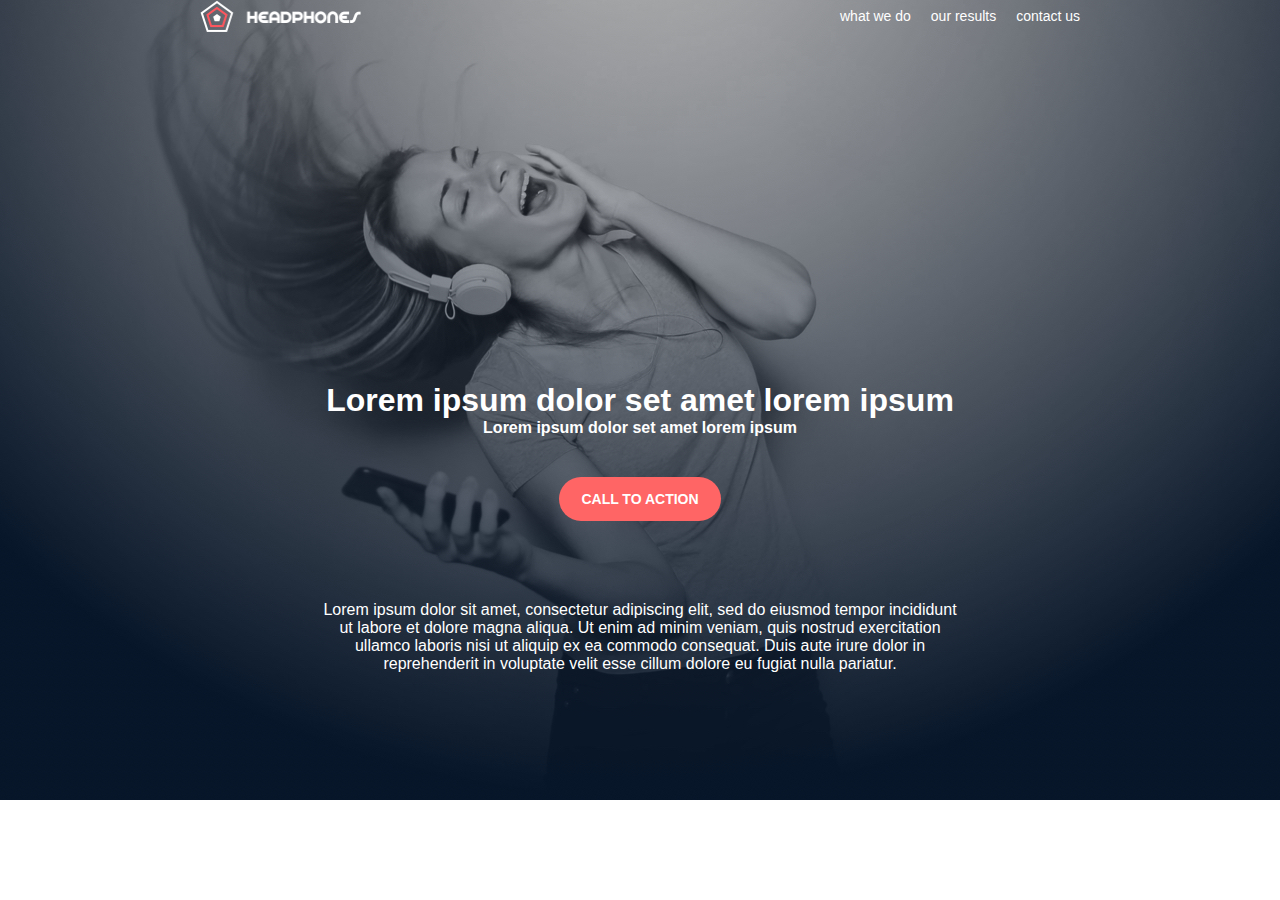
<file: headphones/0-index.html>
<!DOCTYPE html>
<html lang="en">
<head>
    <meta charset="UTF-8">
    <meta name="viewport" content="width=device-width, initial-scale=1.0">
    <link rel="stylesheet" href="7-styles.css">
    <title>Headphones</title>
</head>
<body>

    <!-- -----------------HERO SECTION--------------- -->
<section class="hero">
    <header>
        <img class="logo" src="logo_headphones.png" alt="logo">
        <nav class="nav_links">
            <ul>
                <li><a href="">what we do</a></li>
                <li><a href="">our results</a></li>
                <li><a href="">contact us</a></li>
            </ul>
        </nav>
    </header>
    <section class="hero_section">
        <h1>Lorem ipsum dolor set amet lorem ipsum</h1>
        <h3>Lorem ipsum dolor set amet lorem ipsum</h3>
        <button>CALL TO ACTION</button>
        <p>Lorem ipsum dolor sit amet, consectetur adipiscing elit, sed do eiusmod tempor incididunt ut labore et dolore magna aliqua. Ut enim ad minim veniam, quis nostrud exercitation ullamco laboris nisi ut aliquip ex ea commodo consequat. Duis aute irure dolor in reprehenderit in voluptate velit esse cillum dolore eu fugiat nulla pariatur.</p>
    </section>
</section>
</file>
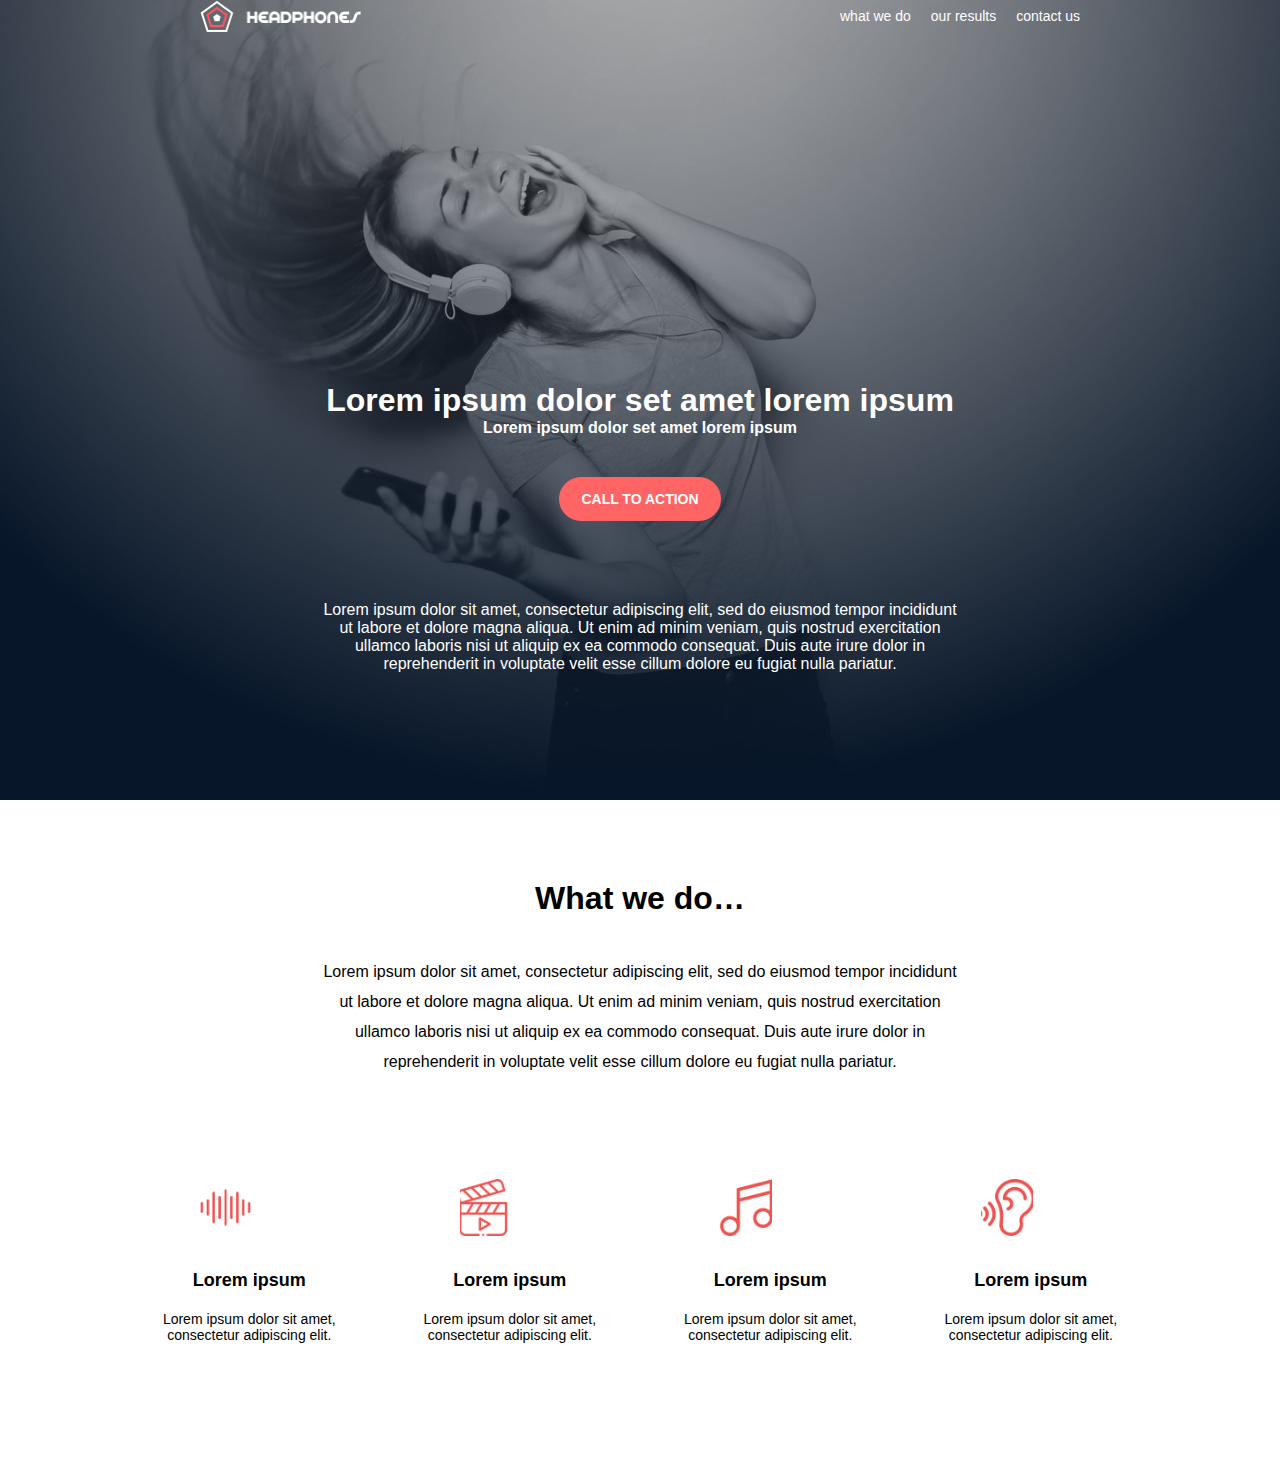
<file: headphones/1-index.html>
<!DOCTYPE html>
<html lang="en">
<head>
    <meta charset="UTF-8">
    <meta name="viewport" content="width=device-width, initial-scale=1.0">
    <link rel="stylesheet" href="7-styles.css">
    <title>Headphones</title>
</head>
<body>

    <!-- -----------------HERO SECTION--------------- -->
<section class="hero">
    <header>
        <img class="logo" src="logo_headphones.png" alt="logo">
        <nav class="nav_links">
            <ul>
                <li><a href="">what we do</a></li>
                <li><a href="">our results</a></li>
                <li><a href="">contact us</a></li>
            </ul>
        </nav>
    </header>
    <section class="hero_section">
        <h1>Lorem ipsum dolor set amet lorem ipsum</h1>
        <h3>Lorem ipsum dolor set amet lorem ipsum</h3>
        <button>CALL TO ACTION</button>
        <p>Lorem ipsum dolor sit amet, consectetur adipiscing elit, sed do eiusmod tempor incididunt ut labore et dolore magna aliqua. Ut enim ad minim veniam, quis nostrud exercitation ullamco laboris nisi ut aliquip ex ea commodo consequat. Duis aute irure dolor in reprehenderit in voluptate velit esse cillum dolore eu fugiat nulla pariatur.</p>
    </section>
</section>
    
<!-- --------------------------WHAT WE DO SECTION -------- -->
    <section class="what_we_do">
        <div class="text_section">
            <h1>What we do…</h1>
            <p>Lorem ipsum dolor sit amet, consectetur adipiscing elit, sed do eiusmod tempor incididunt ut labore et dolore magna aliqua. Ut enim ad minim veniam, quis nostrud exercitation ullamco laboris nisi ut aliquip ex ea commodo consequat. Duis aute irure dolor in reprehenderit in voluptate velit esse cillum dolore eu fugiat nulla pariatur.</p>
        </div>
        <div class="icon_section">
            <div class="icon_1">
                <img class="icon" src="voice.png" alt="">
                <h3>Lorem ipsum</h3>
                <p>Lorem ipsum dolor sit amet, consectetur adipiscing elit.</p>
            </div>
            <div class="icon_1">
                <img class="icon" src="video.png" alt="">
                <h3>Lorem ipsum</h3>
                <p>Lorem ipsum dolor sit amet, consectetur adipiscing elit.</p>
            </div>
            <div class="icon_1">
                <img class="icon" src="music.png" alt="">
                <h3>Lorem ipsum</h3>
                <p>Lorem ipsum dolor sit amet, consectetur adipiscing elit.</p>
            </div>
            <div class="icon_1">
                <img class="icon" src="hearing.png" alt="">
                <h3>Lorem ipsum</h3>
                <p>Lorem ipsum dolor sit amet, consectetur adipiscing elit.</p>
            </div>

        </div>

    </section>
    
</body>
</html>
</file>
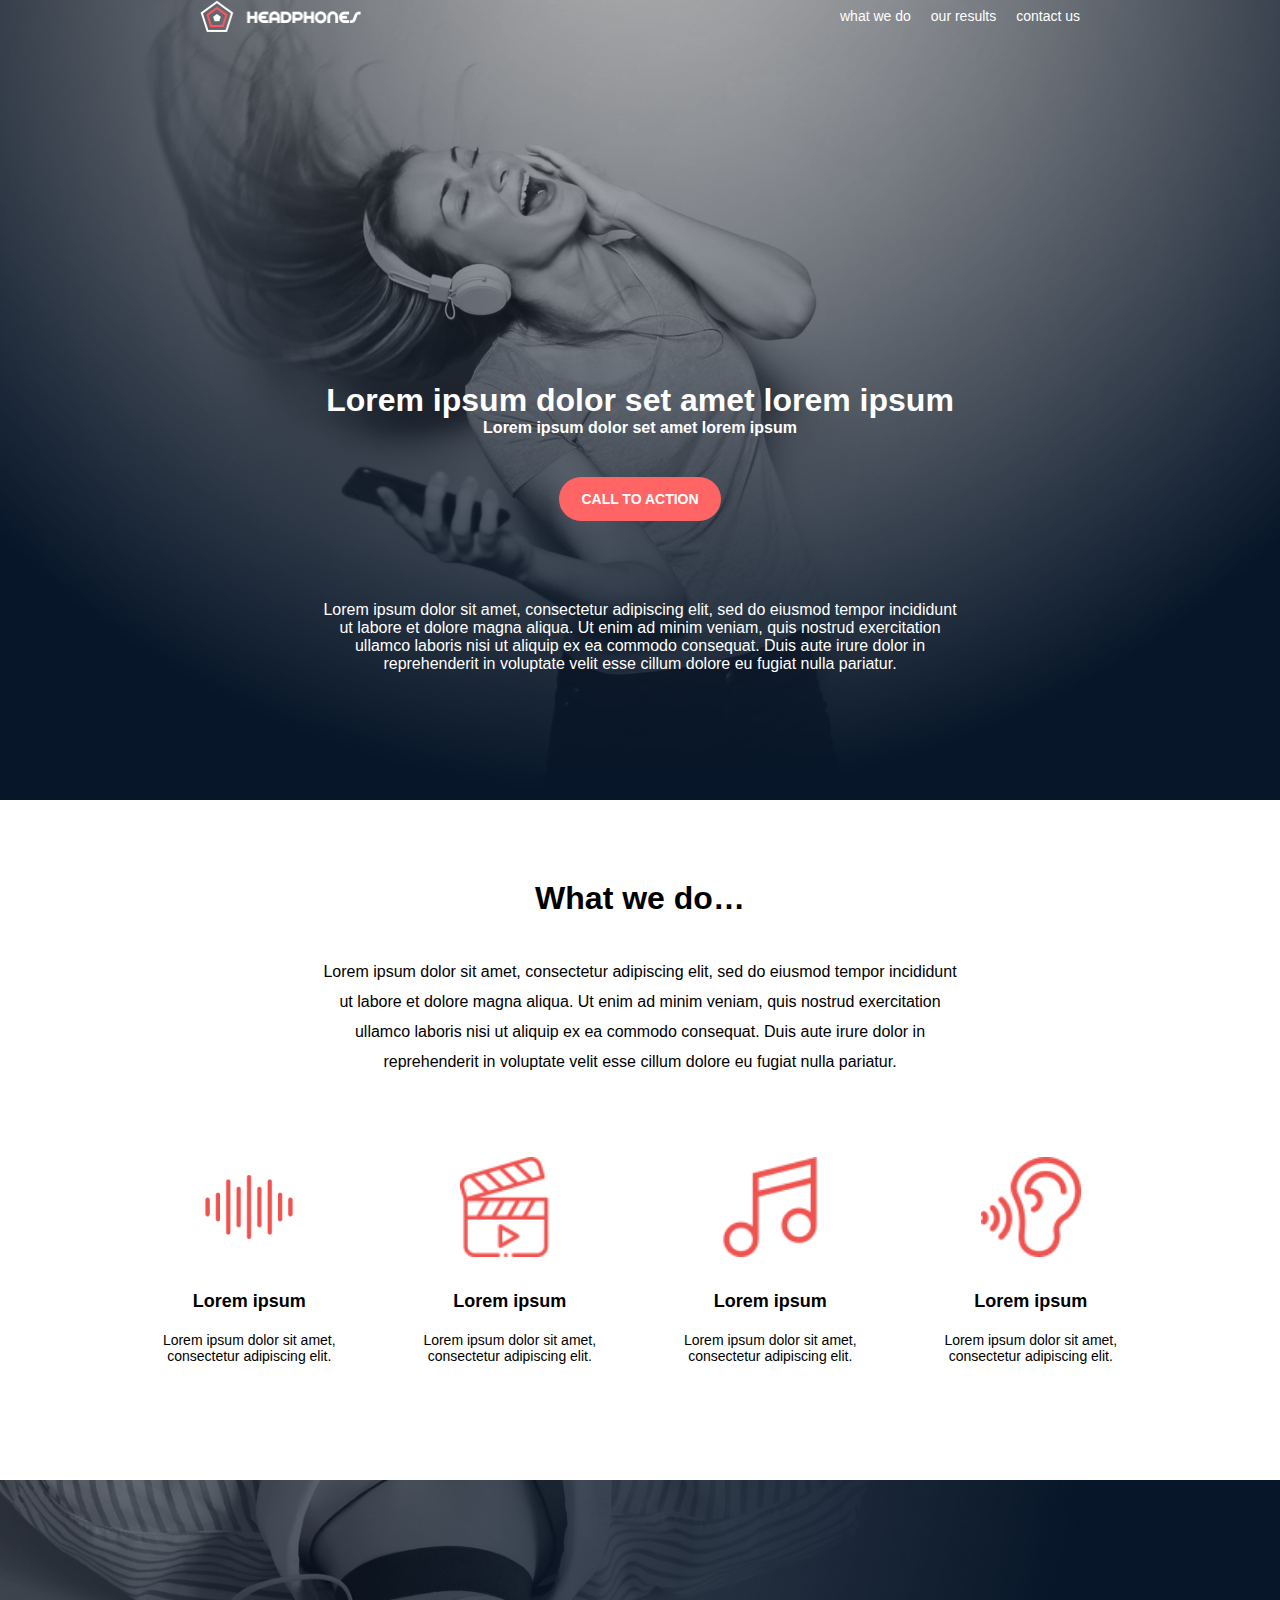
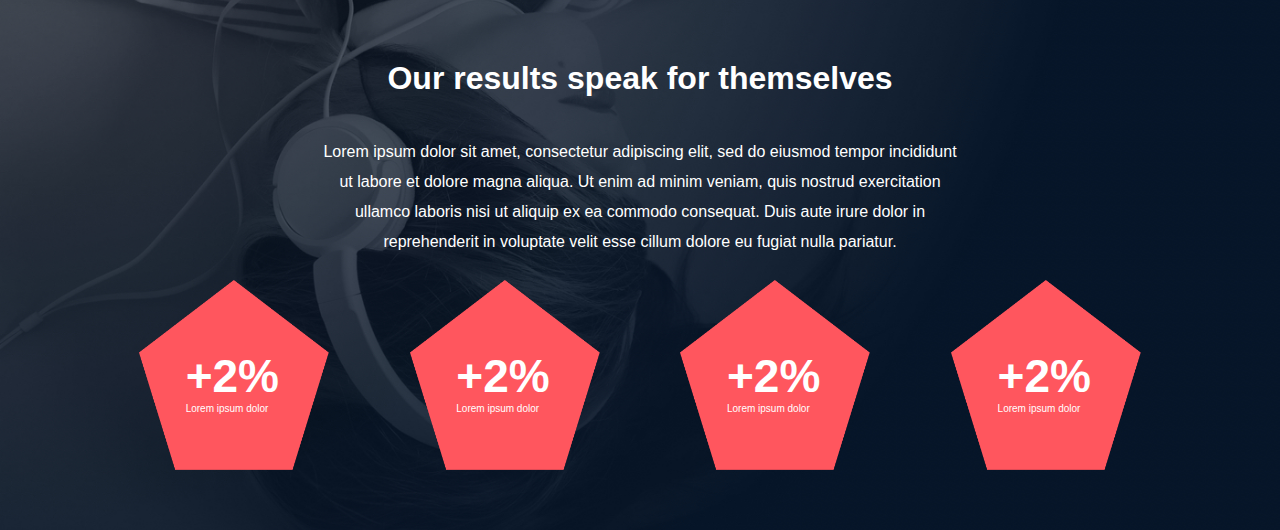
<file: headphones/2-index.html>
<!DOCTYPE html>
<html lang="en">
<head>
    <meta charset="UTF-8">
    <meta name="viewport" content="width=device-width, initial-scale=1.0">
    <link rel="stylesheet" href="2-styles.css">
    <title>Headphones</title>
</head>
<body>

    <!-- -----------------HERO SECTION--------------- -->
<section class="hero">
    <header>
        <img class="logo" src="logo_headphones.png" alt="logo">
        <nav class="nav_links">
            <ul>
                <li><a href="">what we do</a></li>
                <li><a href="">our results</a></li>
                <li><a href="">contact us</a></li>
            </ul>
        </nav>
    </header>
    <section class="hero_section">
        <h1>Lorem ipsum dolor set amet lorem ipsum</h1>
        <h3>Lorem ipsum dolor set amet lorem ipsum</h3>
        <button>CALL TO ACTION</button>
        <p>Lorem ipsum dolor sit amet, consectetur adipiscing elit, sed do eiusmod tempor incididunt ut labore et dolore magna aliqua. Ut enim ad minim veniam, quis nostrud exercitation ullamco laboris nisi ut aliquip ex ea commodo consequat. Duis aute irure dolor in reprehenderit in voluptate velit esse cillum dolore eu fugiat nulla pariatur.</p>
    </section>
</section>
    
<!-- --------------------------WHAT WE DO SECTION -------- -->
    <section class="what_we_do">
        <div class="text_section">
            <h1>What we do…</h1>
            <p>Lorem ipsum dolor sit amet, consectetur adipiscing elit, sed do eiusmod tempor incididunt ut labore et dolore magna aliqua. Ut enim ad minim veniam, quis nostrud exercitation ullamco laboris nisi ut aliquip ex ea commodo consequat. Duis aute irure dolor in reprehenderit in voluptate velit esse cillum dolore eu fugiat nulla pariatur.</p>
        </div>
        <div class="icon_section">
            <div class="icon_1">
                <img class="icon" src="voice.png" alt="">
                <h3>Lorem ipsum</h3>
                <p>Lorem ipsum dolor sit amet, consectetur adipiscing elit.</p>
            </div>
            <div class="icon_1">
                <img class="icon" src="video.png" alt="">
                <h3>Lorem ipsum</h3>
                <p>Lorem ipsum dolor sit amet, consectetur adipiscing elit.</p>
            </div>
            <div class="icon_1">
                <img class="icon" src="music.png" alt="">
                <h3>Lorem ipsum</h3>
                <p>Lorem ipsum dolor sit amet, consectetur adipiscing elit.</p>
            </div>
            <div class="icon_1">
                <img class="icon" src="hearing.png" alt="">
                <h3>Lorem ipsum</h3>
                <p>Lorem ipsum dolor sit amet, consectetur adipiscing elit.</p>
            </div>
        </div>
    </section>

    <!-- --------------- OUR RESULTS SECTION------------ -->
    <section class="our_results">
        <div class="text2_section">
            <h1>Our results speak for themselves</h1>
            <p>Lorem ipsum dolor sit amet, consectetur adipiscing elit, sed do eiusmod tempor incididunt ut labore et dolore magna aliqua. Ut enim ad minim veniam, quis nostrud exercitation ullamco laboris nisi ut aliquip ex ea commodo consequat. Duis aute irure dolor in reprehenderit in voluptate velit esse cillum dolore eu fugiat nulla pariatur.</p>
        </div>
        <div class="pentagone">
            <div class="pentagone_shape">
                <img  class="penta_img" src="pentagone.png" alt="">
                <div class="pentatxt">
                <h1>+2%</h1>
                <p>Lorem ipsum dolor</p>
            </div>
            </div>
            <div class="pentagone_shape">
                <img class="penta_img" src="pentagone.png" alt="">
                <div class="pentatxt">
                <h1>+2%</h1>
                <p>Lorem ipsum dolor</p>
            </div>
            </div>
            <div class="pentagone_shape">
                <img class="penta_img" src="pentagone.png" alt="">
                <div class="pentatxt">
                <h1>+2%</h1>
                <p>Lorem ipsum dolor</p>
            </div>
            </div>
            <div class="pentagone_shape">
                <img class="penta_img" src="pentagone.png" alt="">
                <div class="pentatxt">
                <h1>+2%</h1>
                <p>Lorem ipsum dolor</p>
            </div>
            </div>
        </div>
    </section>
</body>
</html>
</file>
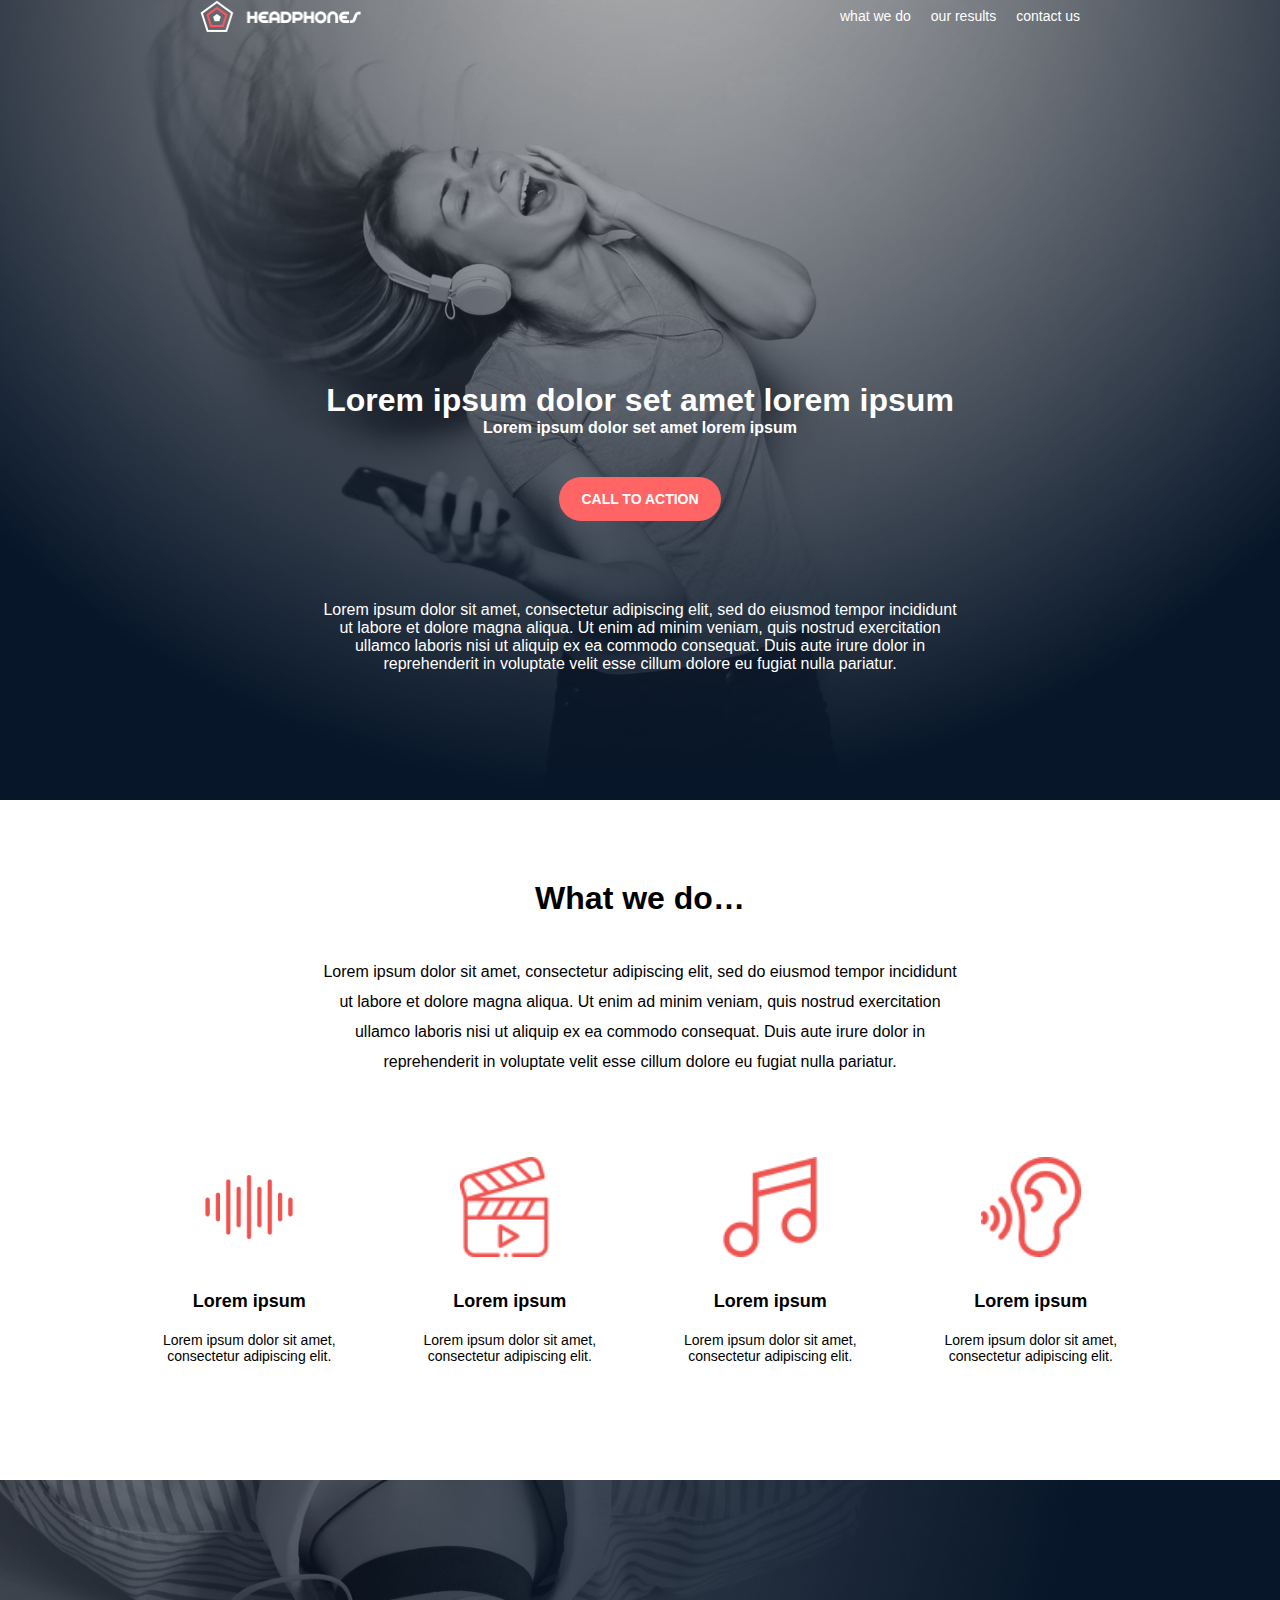
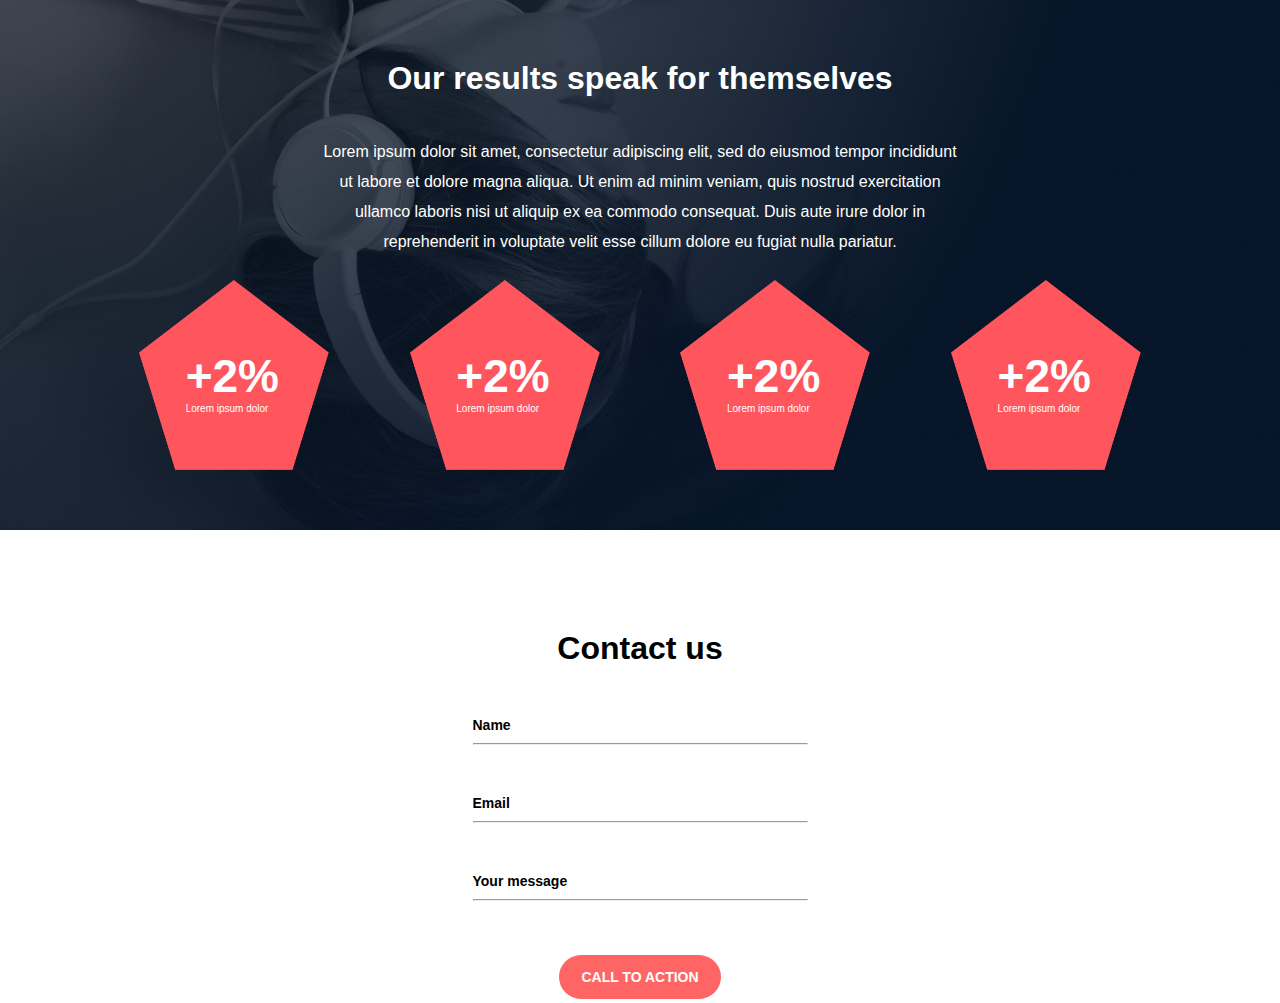
<file: headphones/3-index.html>
<!DOCTYPE html>
<html lang="en">
<head>
    <meta charset="UTF-8">
    <meta name="viewport" content="width=device-width, initial-scale=1.0">
    <link rel="stylesheet" href="3-styles.css">
    <title>Headphones</title>
</head>
<body>

    <!-- -----------------HERO SECTION--------------- -->
<section class="hero">
    <header>
        <img class="logo" src="logo_headphones.png" alt="logo">
        <nav class="nav_links">
            <ul>
                <li><a href="">what we do</a></li>
                <li><a href="">our results</a></li>
                <li><a href="">contact us</a></li>
            </ul>
        </nav>
    </header>
    <section class="hero_section">
        <h1>Lorem ipsum dolor set amet lorem ipsum</h1>
        <h3>Lorem ipsum dolor set amet lorem ipsum</h3>
        <button>CALL TO ACTION</button>
        <p>Lorem ipsum dolor sit amet, consectetur adipiscing elit, sed do eiusmod tempor incididunt ut labore et dolore magna aliqua. Ut enim ad minim veniam, quis nostrud exercitation ullamco laboris nisi ut aliquip ex ea commodo consequat. Duis aute irure dolor in reprehenderit in voluptate velit esse cillum dolore eu fugiat nulla pariatur.</p>
    </section>
</section>
    
<!-- --------------------------WHAT WE DO SECTION -------- -->
    <section class="what_we_do">
        <div class="text_section">
            <h1>What we do…</h1>
            <p>Lorem ipsum dolor sit amet, consectetur adipiscing elit, sed do eiusmod tempor incididunt ut labore et dolore magna aliqua. Ut enim ad minim veniam, quis nostrud exercitation ullamco laboris nisi ut aliquip ex ea commodo consequat. Duis aute irure dolor in reprehenderit in voluptate velit esse cillum dolore eu fugiat nulla pariatur.</p>
        </div>
        <div class="icon_section">
            <div class="icon_1">
                <img class="icon" src="voice.png" alt="">
                <h3>Lorem ipsum</h3>
                <p>Lorem ipsum dolor sit amet, consectetur adipiscing elit.</p>
            </div>
            <div class="icon_1">
                <img class="icon" src="video.png" alt="">
                <h3>Lorem ipsum</h3>
                <p>Lorem ipsum dolor sit amet, consectetur adipiscing elit.</p>
            </div>
            <div class="icon_1">
                <img class="icon" src="music.png" alt="">
                <h3>Lorem ipsum</h3>
                <p>Lorem ipsum dolor sit amet, consectetur adipiscing elit.</p>
            </div>
            <div class="icon_1">
                <img class="icon" src="hearing.png" alt="">
                <h3>Lorem ipsum</h3>
                <p>Lorem ipsum dolor sit amet, consectetur adipiscing elit.</p>
            </div>
        </div>
    </section>

    <!-- --------------- OUR RESULTS SECTION------------ -->
    <section class="our_results">
        <div class="text2_section">
            <h1>Our results speak for themselves</h1>
            <p>Lorem ipsum dolor sit amet, consectetur adipiscing elit, sed do eiusmod tempor incididunt ut labore et dolore magna aliqua. Ut enim ad minim veniam, quis nostrud exercitation ullamco laboris nisi ut aliquip ex ea commodo consequat. Duis aute irure dolor in reprehenderit in voluptate velit esse cillum dolore eu fugiat nulla pariatur.</p>
        </div>
        <div class="pentagone">
            <div class="pentagone_shape">
                <img  class="penta_img" src="pentagone.png" alt="">
                <div class="pentatxt">
                <h1>+2%</h1>
                <p>Lorem ipsum dolor</p>
            </div>
            </div>
            <div class="pentagone_shape">
                <img class="penta_img" src="pentagone.png" alt="">
                <div class="pentatxt">
                <h1>+2%</h1>
                <p>Lorem ipsum dolor</p>
            </div>
            </div>
            <div class="pentagone_shape">
                <img class="penta_img" src="pentagone.png" alt="">
                <div class="pentatxt">
                <h1>+2%</h1>
                <p>Lorem ipsum dolor</p>
            </div>
            </div>
            <div class="pentagone_shape">
                <img class="penta_img" src="pentagone.png" alt="">
                <div class="pentatxt">
                <h1>+2%</h1>
                <p>Lorem ipsum dolor</p>
            </div>
            </div>
        </div>
    </section>
    <section class="contact">
        <h1>Contact us</h1>
        <h3>Name</h3>
        <hr>
        <h3>Email</h3>
        <hr>
        <h3>Your message</h3>
        <hr>
        <button>CALL TO ACTION</button>
    </section>
</body>
</html>
</file>
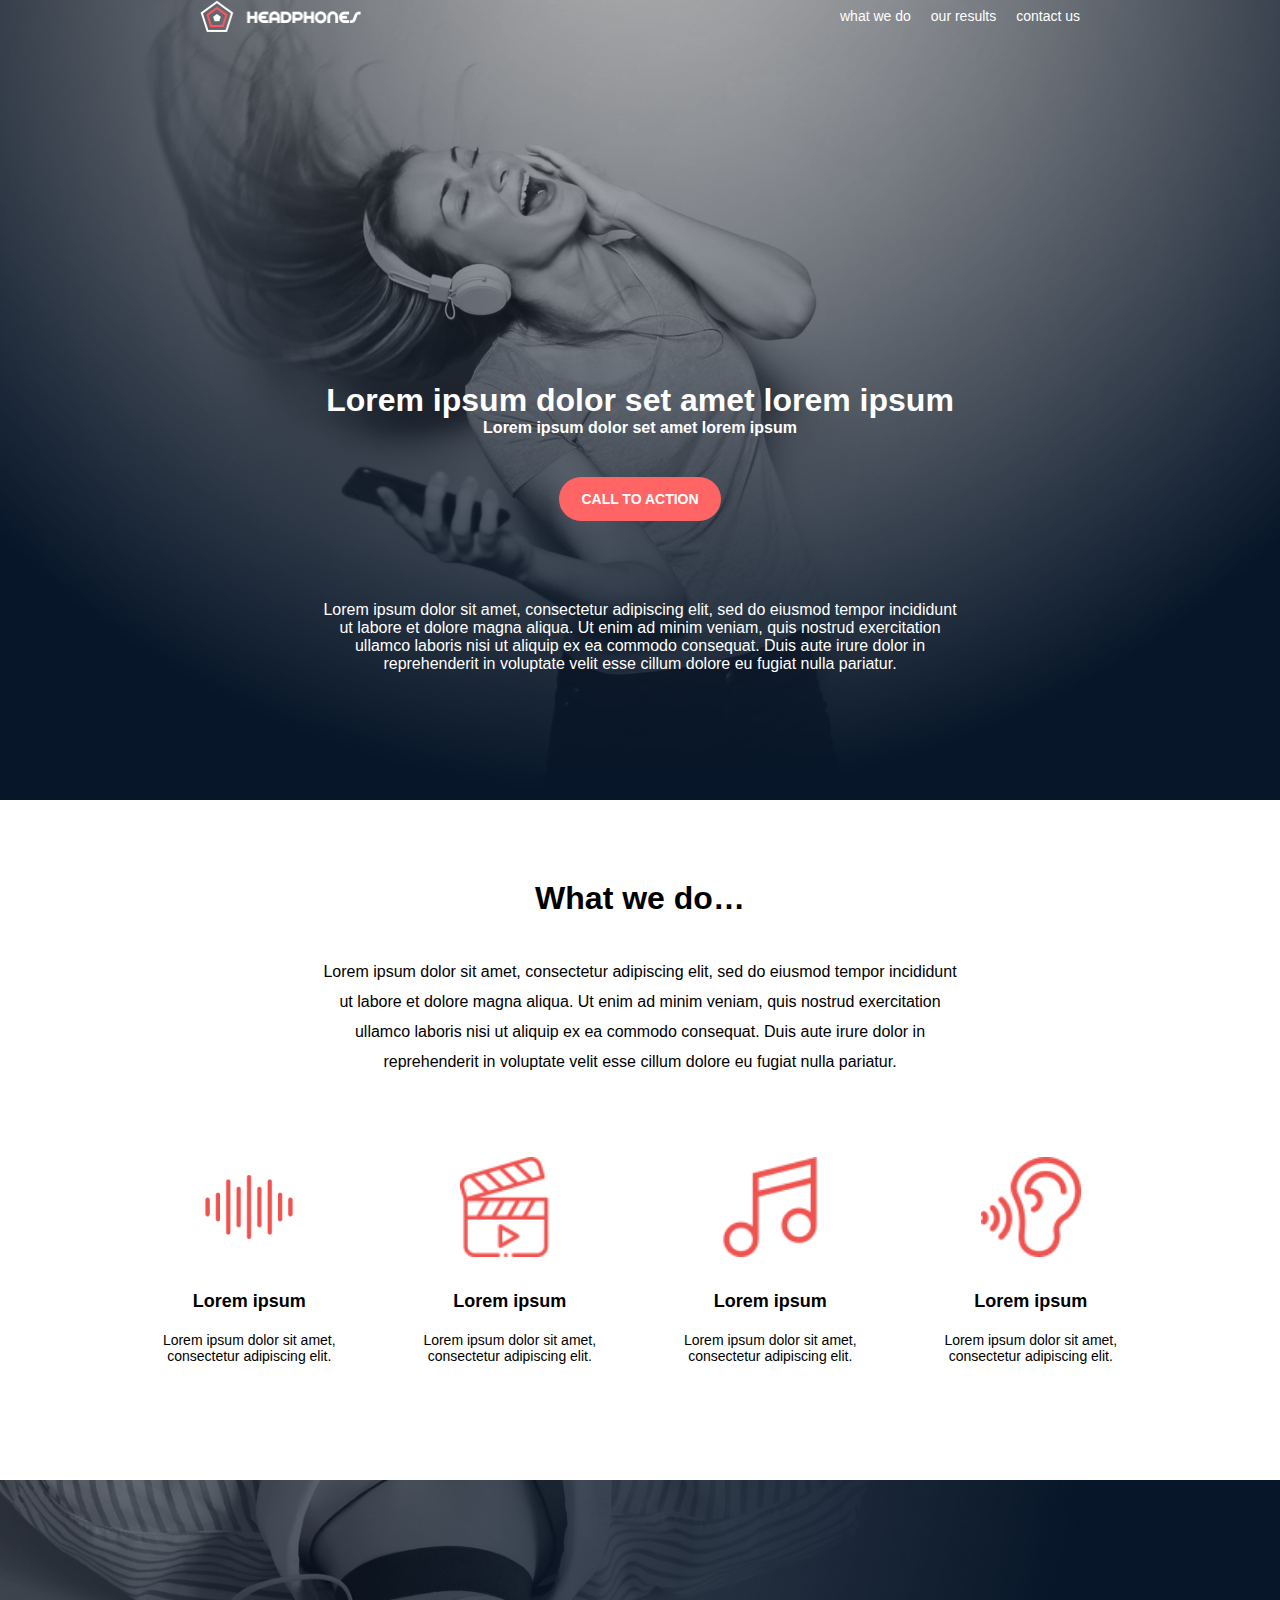
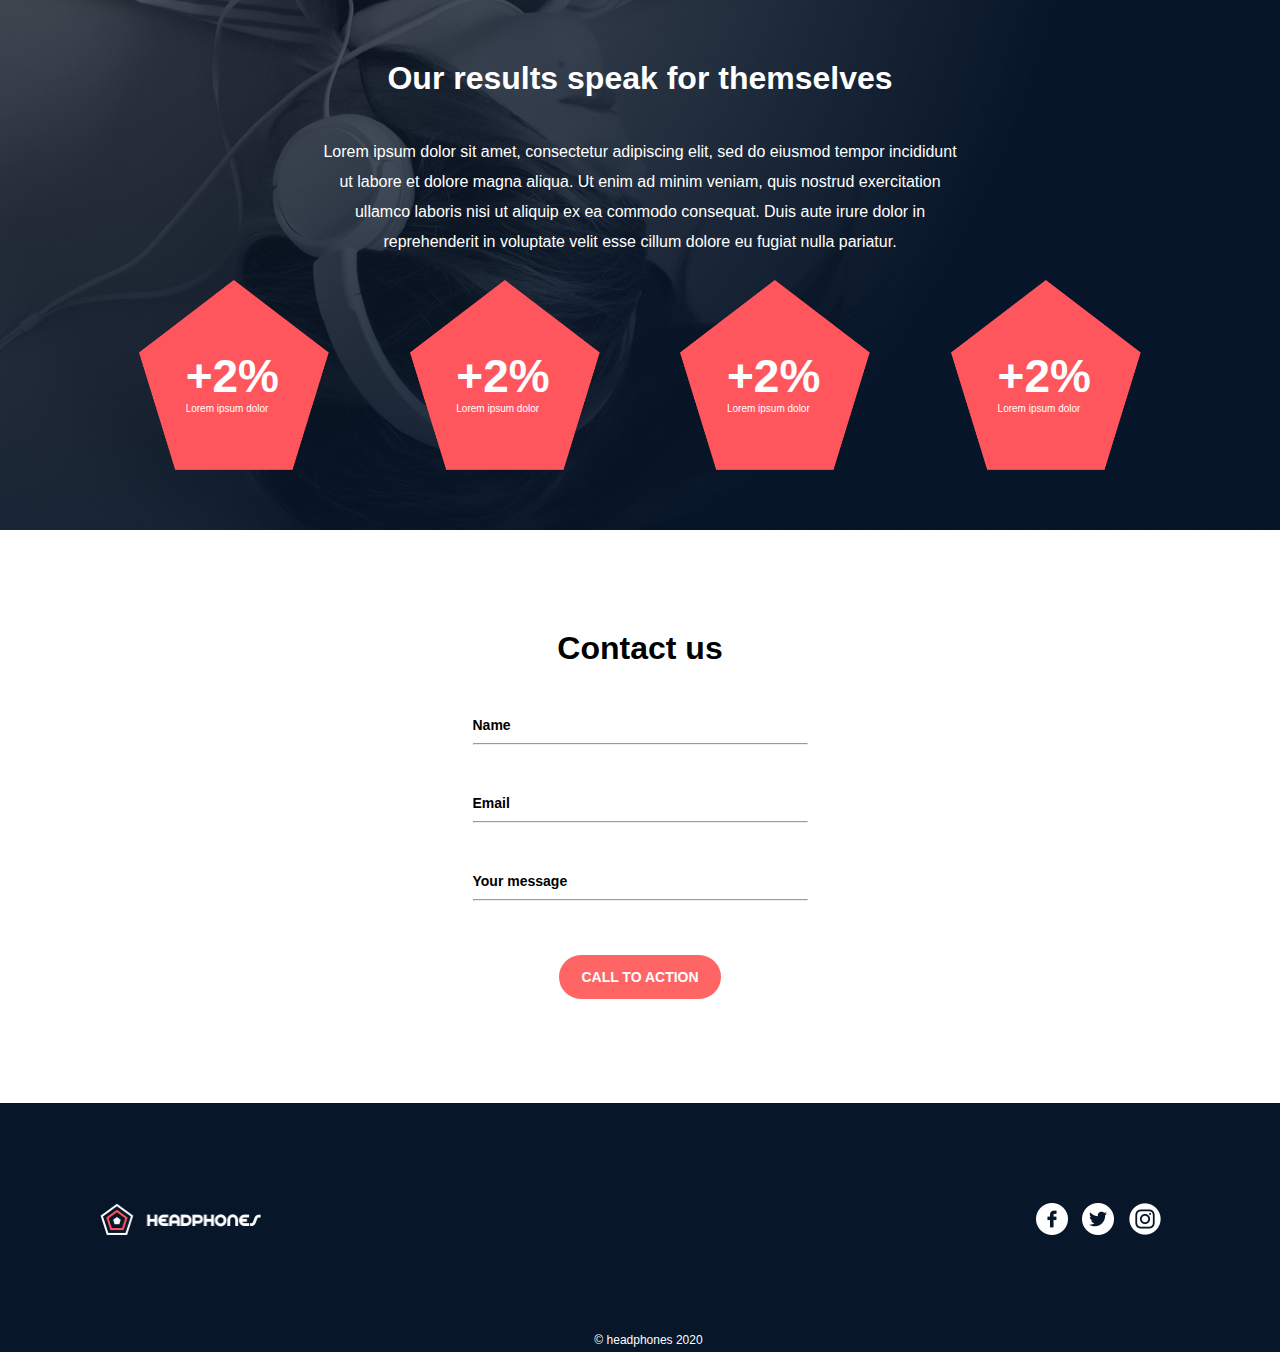
<file: headphones/4-index.html>
<!DOCTYPE html>
<html lang="en">
<head>
    <meta charset="UTF-8">
    <meta name="viewport" content="width=device-width, initial-scale=1.0">
    <link rel="stylesheet" href="4-styles.css">
    <title>Headphones</title>
</head>
<body>

    <!-- -----------------HERO SECTION--------------- -->
<section class="hero">
    <header>
        <img class="logo" src="logo_headphones.png" alt="logo">
        <nav class="nav_links">
            <ul>
                <li><a href="">what we do</a></li>
                <li><a href="">our results</a></li>
                <li><a href="">contact us</a></li>
            </ul>
        </nav>
    </header>
    <section class="hero_section">
        <h1>Lorem ipsum dolor set amet lorem ipsum</h1>
        <h3>Lorem ipsum dolor set amet lorem ipsum</h3>
        <button>CALL TO ACTION</button>
        <p>Lorem ipsum dolor sit amet, consectetur adipiscing elit, sed do eiusmod tempor incididunt ut labore et dolore magna aliqua. Ut enim ad minim veniam, quis nostrud exercitation ullamco laboris nisi ut aliquip ex ea commodo consequat. Duis aute irure dolor in reprehenderit in voluptate velit esse cillum dolore eu fugiat nulla pariatur.</p>
    </section>
</section>
    
<!-- --------------------------WHAT WE DO SECTION -------- -->
    <section class="what_we_do">
        <div class="text_section">
            <h1>What we do…</h1>
            <p>Lorem ipsum dolor sit amet, consectetur adipiscing elit, sed do eiusmod tempor incididunt ut labore et dolore magna aliqua. Ut enim ad minim veniam, quis nostrud exercitation ullamco laboris nisi ut aliquip ex ea commodo consequat. Duis aute irure dolor in reprehenderit in voluptate velit esse cillum dolore eu fugiat nulla pariatur.</p>
        </div>
        <div class="icon_section">
            <div class="icon_1">
                <img class="icon" src="voice.png" alt="">
                <h3>Lorem ipsum</h3>
                <p>Lorem ipsum dolor sit amet, consectetur adipiscing elit.</p>
            </div>
            <div class="icon_1">
                <img class="icon" src="video.png" alt="">
                <h3>Lorem ipsum</h3>
                <p>Lorem ipsum dolor sit amet, consectetur adipiscing elit.</p>
            </div>
            <div class="icon_1">
                <img class="icon" src="music.png" alt="">
                <h3>Lorem ipsum</h3>
                <p>Lorem ipsum dolor sit amet, consectetur adipiscing elit.</p>
            </div>
            <div class="icon_1">
                <img class="icon" src="hearing.png" alt="">
                <h3>Lorem ipsum</h3>
                <p>Lorem ipsum dolor sit amet, consectetur adipiscing elit.</p>
            </div>
        </div>
    </section>

    <!-- --------------- OUR RESULTS SECTION------------ -->
    <section class="our_results">
        <div class="text2_section">
            <h1>Our results speak for themselves</h1>
            <p>Lorem ipsum dolor sit amet, consectetur adipiscing elit, sed do eiusmod tempor incididunt ut labore et dolore magna aliqua. Ut enim ad minim veniam, quis nostrud exercitation ullamco laboris nisi ut aliquip ex ea commodo consequat. Duis aute irure dolor in reprehenderit in voluptate velit esse cillum dolore eu fugiat nulla pariatur.</p>
        </div>
        <div class="pentagone">
            <div class="pentagone_shape">
                <img  class="penta_img" src="pentagone.png" alt="">
                <div class="pentatxt">
                <h1>+2%</h1>
                <p>Lorem ipsum dolor</p>
            </div>
            </div>
            <div class="pentagone_shape">
                <img class="penta_img" src="pentagone.png" alt="">
                <div class="pentatxt">
                <h1>+2%</h1>
                <p>Lorem ipsum dolor</p>
            </div>
            </div>
            <div class="pentagone_shape">
                <img class="penta_img" src="pentagone.png" alt="">
                <div class="pentatxt">
                <h1>+2%</h1>
                <p>Lorem ipsum dolor</p>
            </div>
            </div>
            <div class="pentagone_shape">
                <img class="penta_img" src="pentagone.png" alt="">
                <div class="pentatxt">
                <h1>+2%</h1>
                <p>Lorem ipsum dolor</p>
            </div>
            </div>
        </div>
    </section>
    <section class="contact">
        <h1>Contact us</h1>
        <h3>Name</h3>
        <hr>
        <h3>Email</h3>
        <hr>
        <h3>Your message</h3>
        <hr>
        <button>CALL TO ACTION</button>
    </section>
    <footer class="footer">
    <div class="logicons">
        <img class="logo_footer" src="logo_headphones.png" alt="">
        <div class="media">
            <img  src="facebook.png" alt="">
            <img  src="twitter.png" alt="">
            <img  src="instagram.png" alt="">
        </div>
    </div>
    <span class="copyright">&copy; headphones 2020</span>
    </footer>
</body>
</html>
</file>
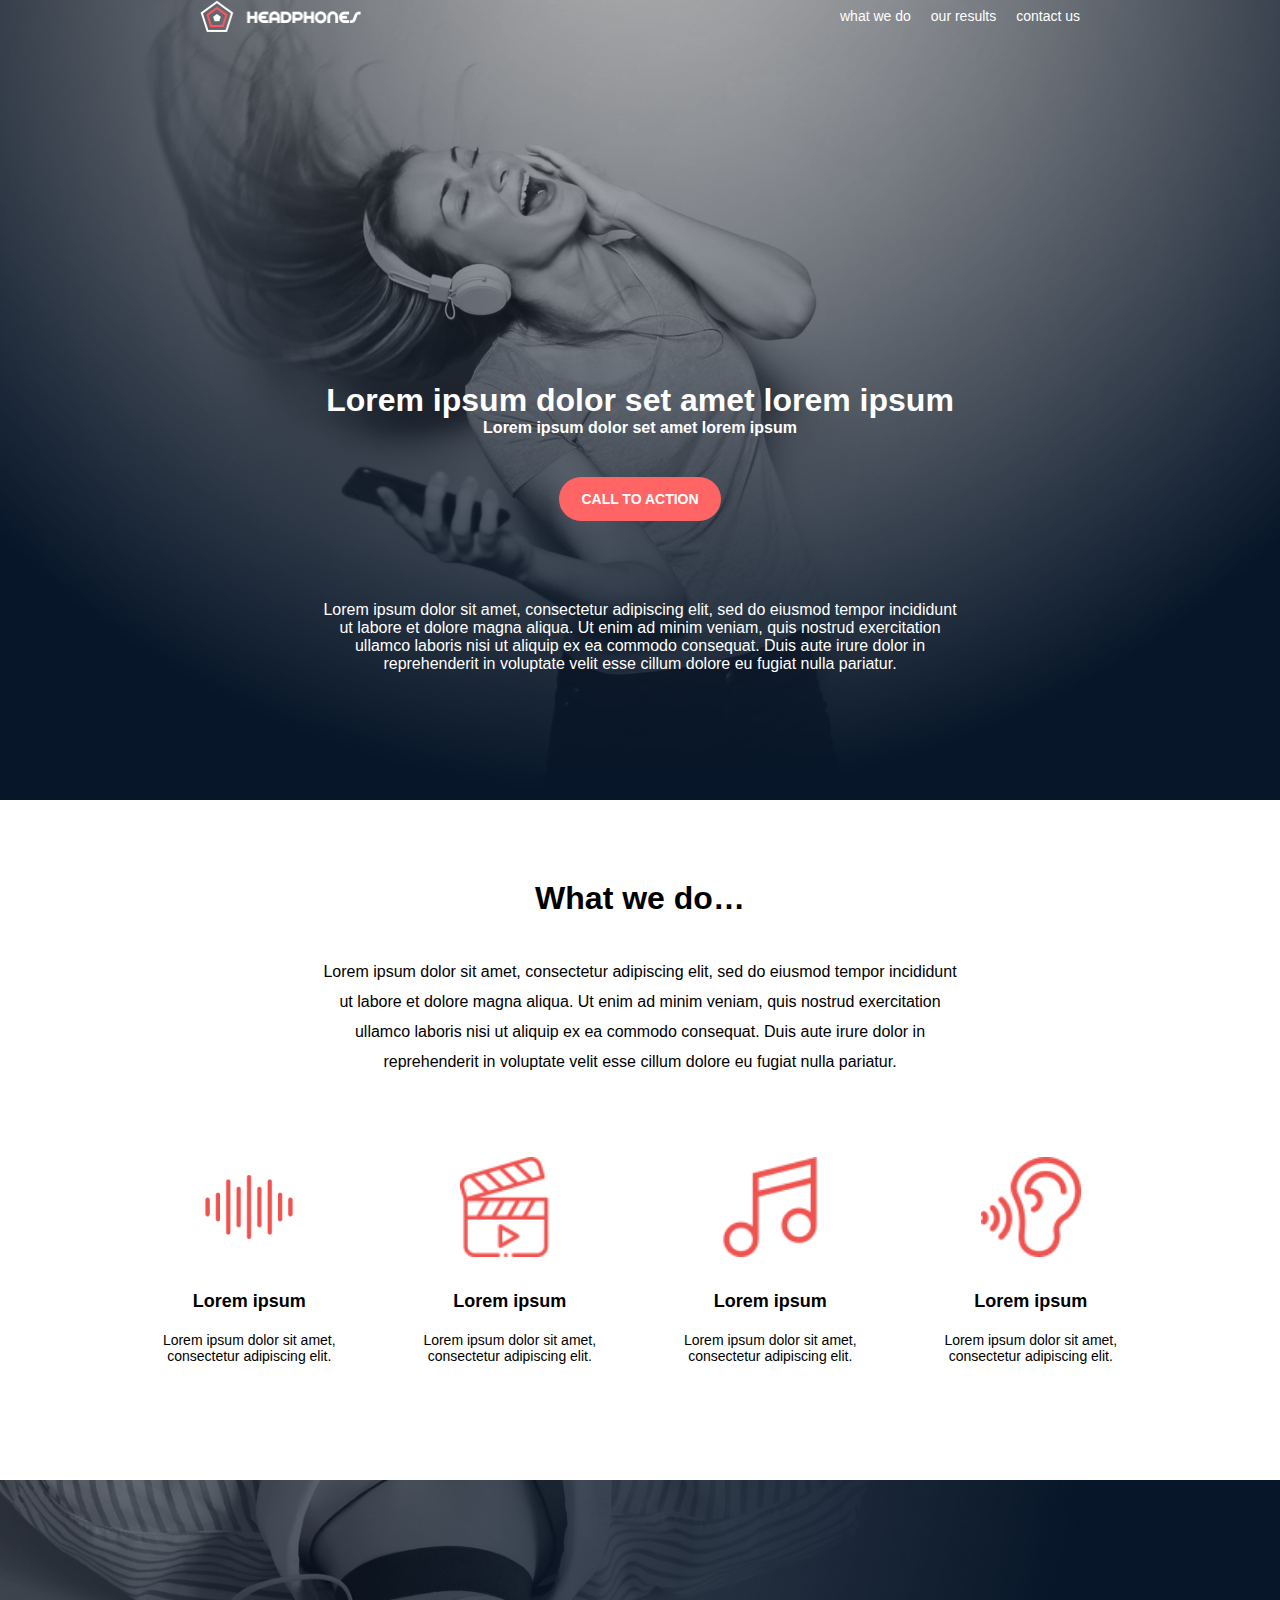
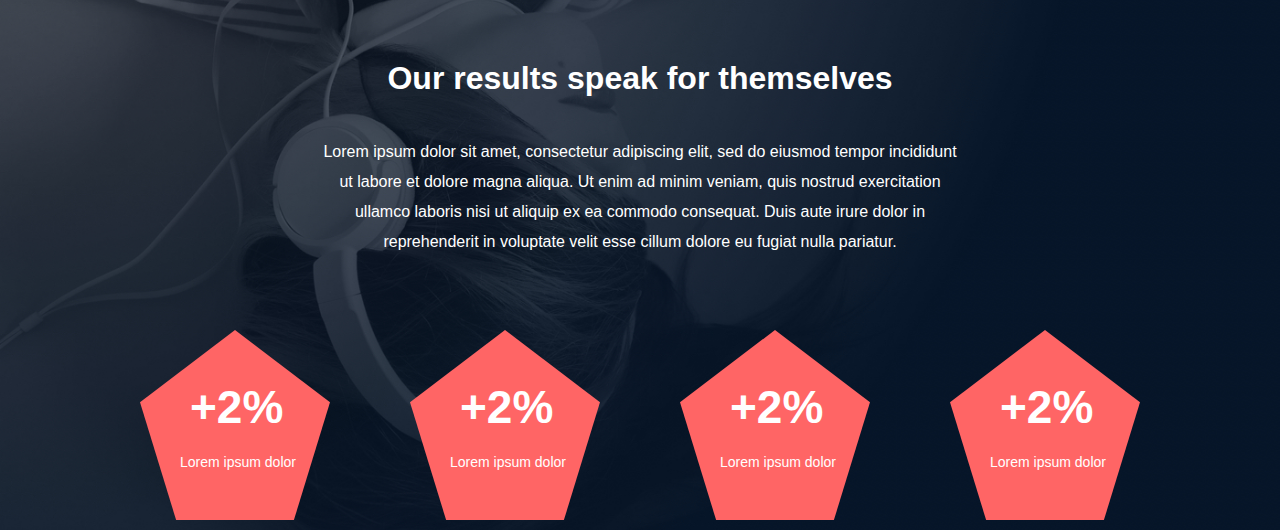
<file: headphones/6-index.html>
<!DOCTYPE html>
<html lang="en">
<head>
    <meta charset="UTF-8">
    <meta name="viewport" content="width=device-width, initial-scale=1.0">
    <link rel="stylesheet" href="6-styles.css">
    <title>Headphones</title>
</head>
<body>

    <!-- -----------------HERO SECTION--------------- -->
<section class="hero">
    <header>
        <img class="logo" src="logo_headphones.png" alt="logo">
        <nav class="nav_links">
            <ul>
                <li><a href="">what we do</a></li>
                <li><a href="">our results</a></li>
                <li><a href="">contact us</a></li>
            </ul>
        </nav>
    </header>
    <section class="hero_section">
        <h1>Lorem ipsum dolor set amet lorem ipsum</h1>
        <h3>Lorem ipsum dolor set amet lorem ipsum</h3>
        <button>CALL TO ACTION</button>
        <p>Lorem ipsum dolor sit amet, consectetur adipiscing elit, sed do eiusmod tempor incididunt ut labore et dolore magna aliqua. Ut enim ad minim veniam, quis nostrud exercitation ullamco laboris nisi ut aliquip ex ea commodo consequat. Duis aute irure dolor in reprehenderit in voluptate velit esse cillum dolore eu fugiat nulla pariatur.</p>
    </section>
</section>
    
<!-- --------------------------WHAT WE DO SECTION -------- -->
    <section class="what_we_do">
        <div class="text_section">
            <h1>What we do…</h1>
            <p>Lorem ipsum dolor sit amet, consectetur adipiscing elit, sed do eiusmod tempor incididunt ut labore et dolore magna aliqua. Ut enim ad minim veniam, quis nostrud exercitation ullamco laboris nisi ut aliquip ex ea commodo consequat. Duis aute irure dolor in reprehenderit in voluptate velit esse cillum dolore eu fugiat nulla pariatur.</p>
        </div>
        <div class="icon_section">
            <div class="icon_1">
                <img class="icon" src="voice.png" alt="">
                <h3>Lorem ipsum</h3>
                <p>Lorem ipsum dolor sit amet, consectetur adipiscing elit.</p>
            </div>
            <div class="icon_1">
                <img class="icon" src="video.png" alt="">
                <h3>Lorem ipsum</h3>
                <p>Lorem ipsum dolor sit amet, consectetur adipiscing elit.</p>
            </div>
            <div class="icon_1">
                <img class="icon" src="music.png" alt="">
                <h3>Lorem ipsum</h3>
                <p>Lorem ipsum dolor sit amet, consectetur adipiscing elit.</p>
            </div>
            <div class="icon_1">
                <img class="icon" src="hearing.png" alt="">
                <h3>Lorem ipsum</h3>
                <p>Lorem ipsum dolor sit amet, consectetur adipiscing elit.</p>
            </div>
        </div>
    </section>

    <!-- --------------- OUR RESULTS SECTION------------ -->
    <section class="our_results">
        <div class="text2_section">
            <h1>Our results speak for themselves</h1>
            <p>Lorem ipsum dolor sit amet, consectetur adipiscing elit, sed do eiusmod tempor incididunt ut labore et dolore magna aliqua. Ut enim ad minim veniam, quis nostrud exercitation ullamco laboris nisi ut aliquip ex ea commodo consequat. Duis aute irure dolor in reprehenderit in voluptate velit esse cillum dolore eu fugiat nulla pariatur.</p>
        </div>
        <div class="pentagone">
            <div class="shape">
                <h1>+2%</h1>
                <p>Lorem ipsum dolor</p>
            </div>
            <div class="shape">
                <h1>+2%</h1>
                <p>Lorem ipsum dolor</p>
            </div>
            <div class="shape">
                <h1>+2%</h1>
                <p>Lorem ipsum dolor</p>
            </div>
            <div class="shape">
                <h1>+2%</h1>
                <p>Lorem ipsum dolor</p>
            </div>
        </div>
    </section>
</body>
</html>
</file>
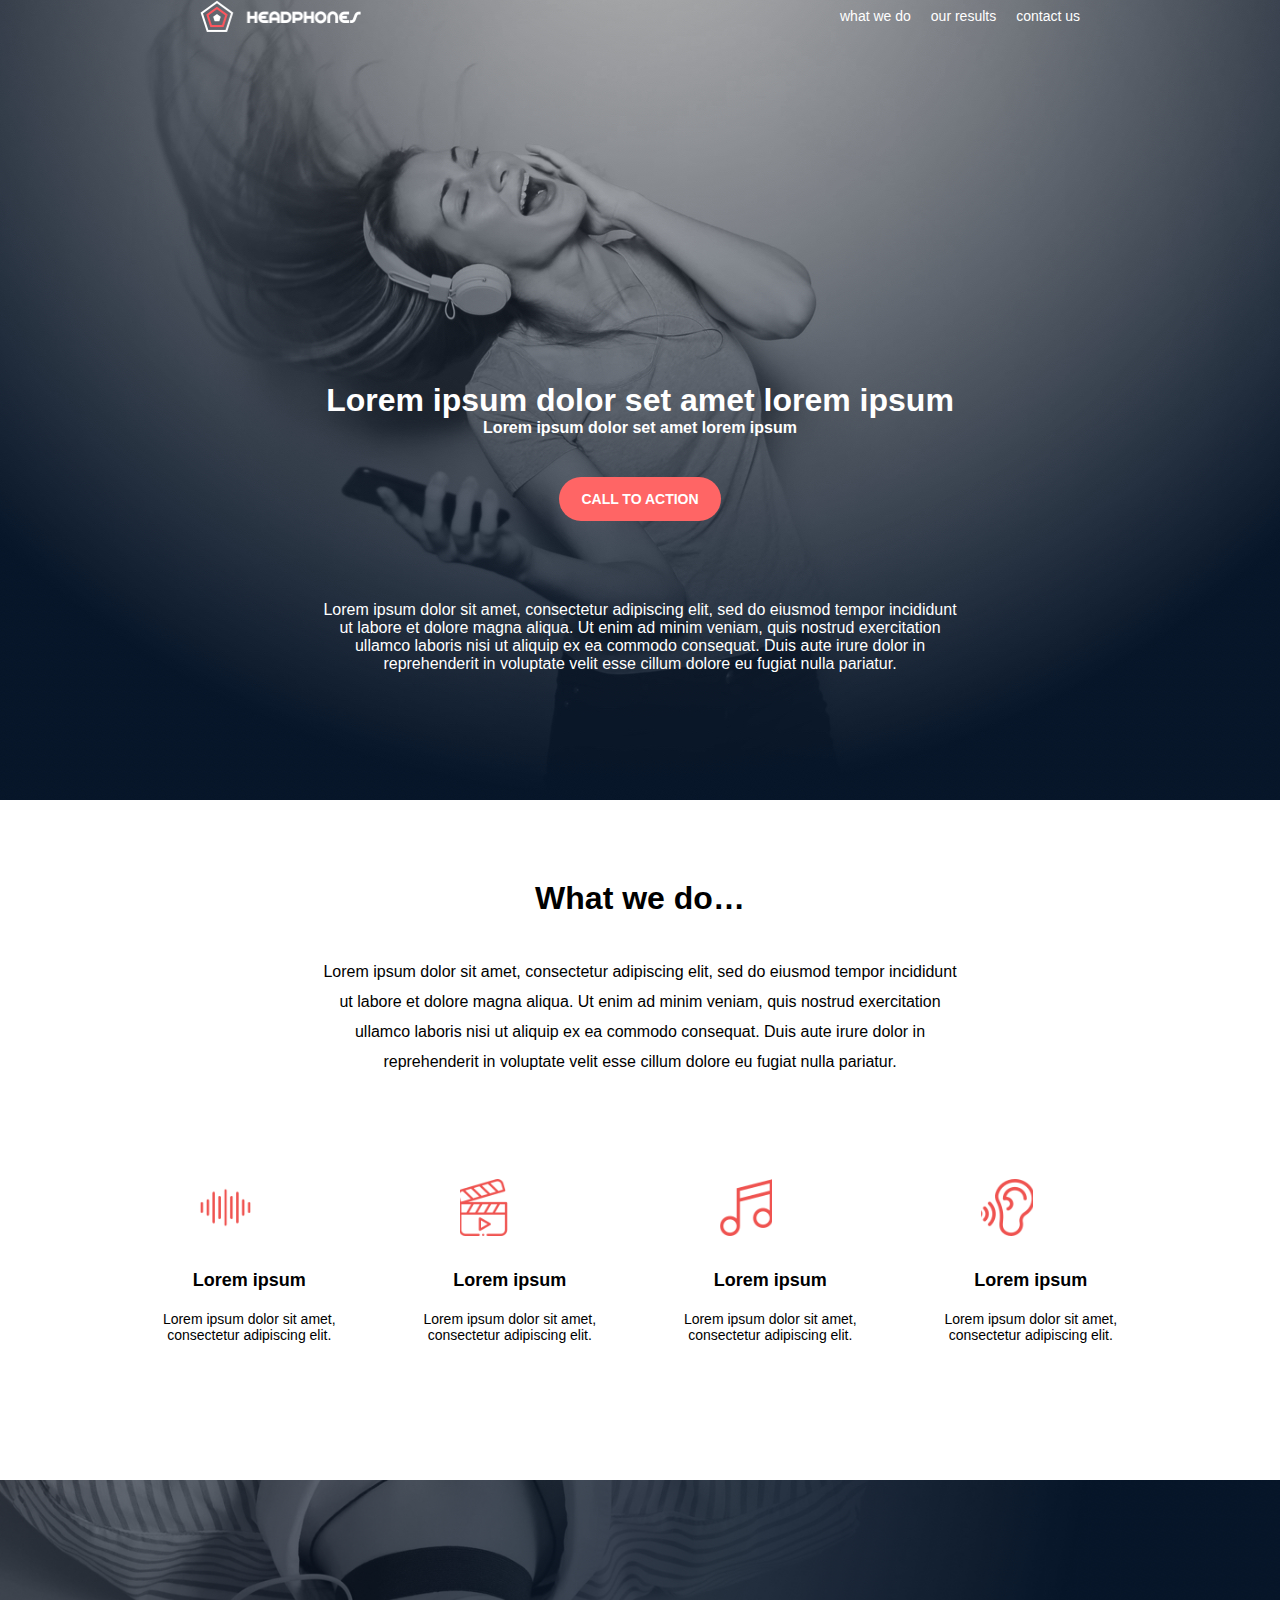
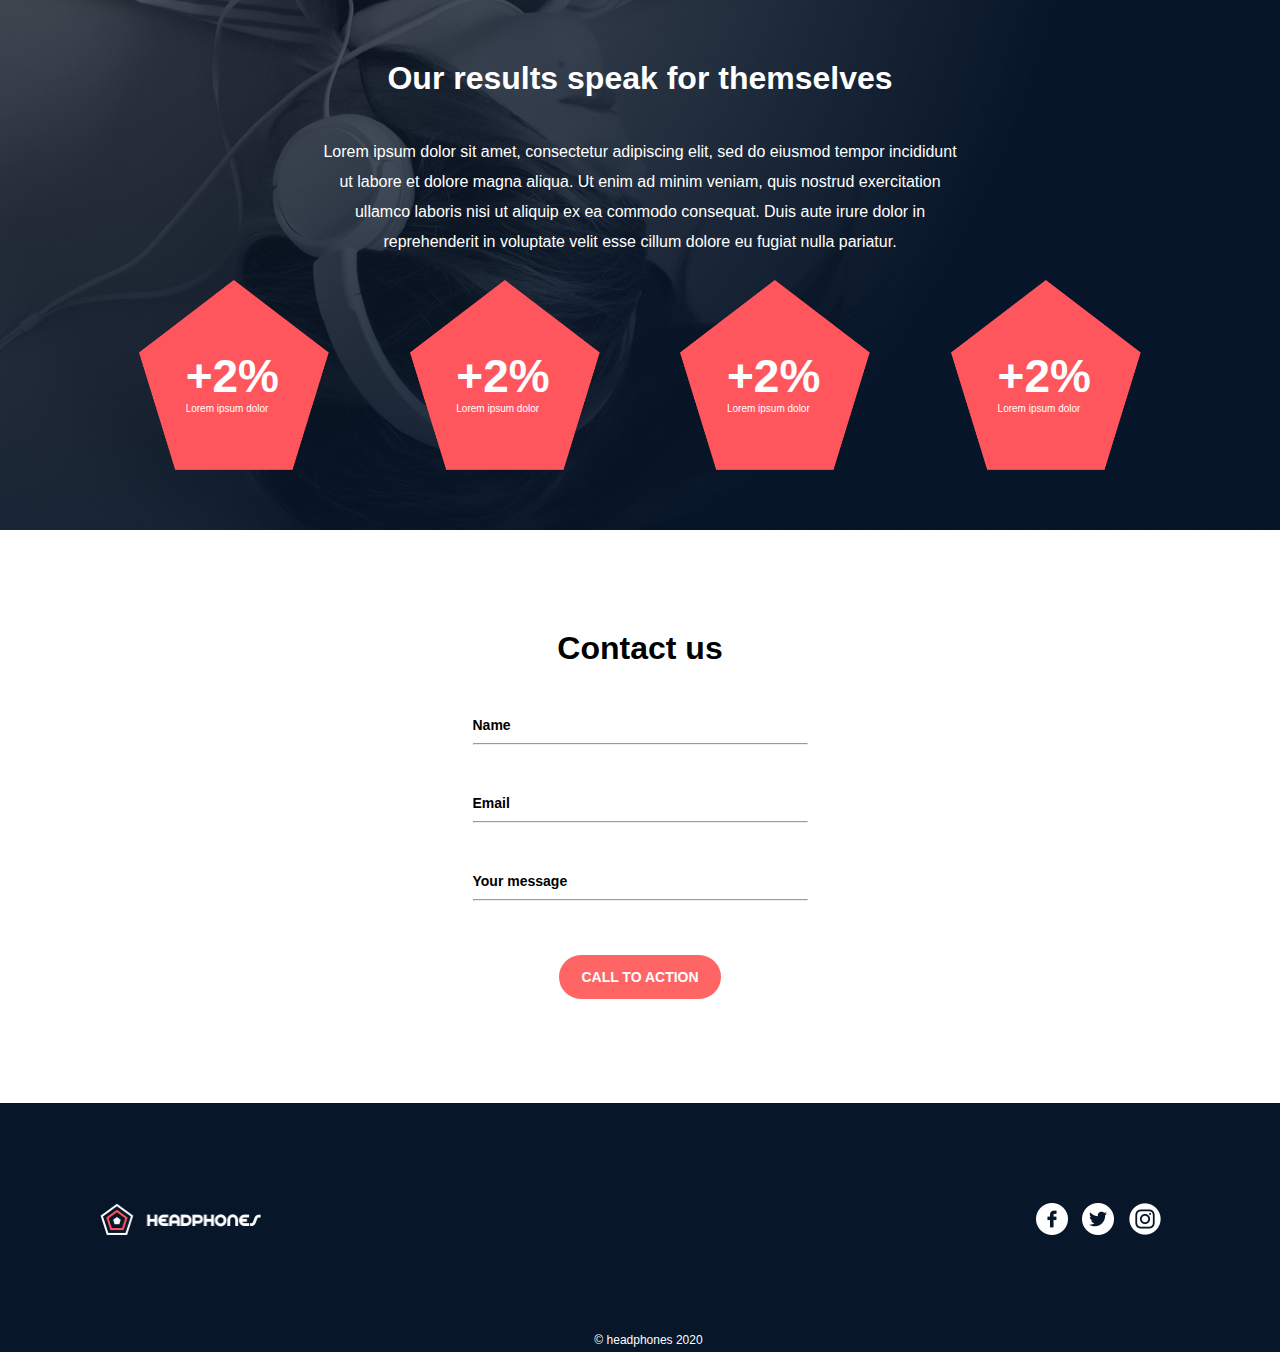
<file: headphones/7-index.html>
<!DOCTYPE html>
<html lang="en">
<head>
    <meta charset="UTF-8">
    <meta name="viewport" content="width=device-width, initial-scale=1.0">
    <link rel="stylesheet" href="7-styles.css">
    <title>Headphones</title>
</head>
<body>

    <!-- -----------------HERO SECTION--------------- -->
<section class="hero">
    <header>
        <img class="logo" src="logo_headphones.png" alt="logo">
        <nav class="nav_links">
            <ul>
                <li><a href="">what we do</a></li>
                <li><a href="">our results</a></li>
                <li><a href="">contact us</a></li>
            </ul>
        </nav>
    </header>
    <section class="hero_section">
        <h1>Lorem ipsum dolor set amet lorem ipsum</h1>
        <h3>Lorem ipsum dolor set amet lorem ipsum</h3>
        <button>CALL TO ACTION</button>
        <p>Lorem ipsum dolor sit amet, consectetur adipiscing elit, sed do eiusmod tempor incididunt ut labore et dolore magna aliqua. Ut enim ad minim veniam, quis nostrud exercitation ullamco laboris nisi ut aliquip ex ea commodo consequat. Duis aute irure dolor in reprehenderit in voluptate velit esse cillum dolore eu fugiat nulla pariatur.</p>
    </section>
</section>
    
<!-- --------------------------WHAT WE DO SECTION -------- -->
    <section class="what_we_do">
        <div class="text_section">
            <h1>What we do…</h1>
            <p>Lorem ipsum dolor sit amet, consectetur adipiscing elit, sed do eiusmod tempor incididunt ut labore et dolore magna aliqua. Ut enim ad minim veniam, quis nostrud exercitation ullamco laboris nisi ut aliquip ex ea commodo consequat. Duis aute irure dolor in reprehenderit in voluptate velit esse cillum dolore eu fugiat nulla pariatur.</p>
        </div>
        <div class="icon_section">
            <div class="icon_1">
                <img class="icon" src="voice.png" alt="">
                <h3>Lorem ipsum</h3>
                <p>Lorem ipsum dolor sit amet, consectetur adipiscing elit.</p>
            </div>
            <div class="icon_1">
                <img class="icon" src="video.png" alt="">
                <h3>Lorem ipsum</h3>
                <p>Lorem ipsum dolor sit amet, consectetur adipiscing elit.</p>
            </div>
            <div class="icon_1">
                <img class="icon" src="music.png" alt="">
                <h3>Lorem ipsum</h3>
                <p>Lorem ipsum dolor sit amet, consectetur adipiscing elit.</p>
            </div>
            <div class="icon_1">
                <img class="icon" src="hearing.png" alt="">
                <h3>Lorem ipsum</h3>
                <p>Lorem ipsum dolor sit amet, consectetur adipiscing elit.</p>
            </div>

        </div>

    </section>

    <!-- --------------- OUR RESULTS SECTION------------ -->
    <section class="our_results">
        <div class="text2_section">
            <h1>Our results speak for themselves</h1>
            <p>Lorem ipsum dolor sit amet, consectetur adipiscing elit, sed do eiusmod tempor incididunt ut labore et dolore magna aliqua. Ut enim ad minim veniam, quis nostrud exercitation ullamco laboris nisi ut aliquip ex ea commodo consequat. Duis aute irure dolor in reprehenderit in voluptate velit esse cillum dolore eu fugiat nulla pariatur.</p>
        </div>
        <div class="pentagone">
            <div class="pentagone_shape">
                <img  class="penta_img" src="pentagone.png" alt="">
                <div class="pentatxt">
                <h1>+2%</h1>
                <p>Lorem ipsum dolor</p>
            </div>
            </div>
            <div class="pentagone_shape">
                <img class="penta_img" src="pentagone.png" alt="">
                <div class="pentatxt">
                <h1>+2%</h1>
                <p>Lorem ipsum dolor</p>
            </div>
            </div>
            <div class="pentagone_shape">
                <img class="penta_img" src="pentagone.png" alt="">
                <div class="pentatxt">
                <h1>+2%</h1>
                <p>Lorem ipsum dolor</p>
            </div>
            </div>
            <div class="pentagone_shape">
                <img class="penta_img" src="pentagone.png" alt="">
                <div class="pentatxt">
                <h1>+2%</h1>
                <p>Lorem ipsum dolor</p>
            </div>
            </div>
        </div>
    </section>
    <section class="contact">
        <h1>Contact us</h1>
        <h3>Name</h3>
        <hr>
        <h3>Email</h3>
        <hr>
        <h3>Your message</h3>
        <hr>
        <button>CALL TO ACTION</button>
    </section>
    <footer class="footer">
    <div class="logicons">
        <img class="logo_footer" src="logo_headphones.png" alt="">
        <div class="media">
            <img  src="facebook.png" alt="">
            <img  src="twitter.png" alt="">
            <img  src="instagram.png" alt="">
        </div>
    </div>
    <span class="copyright">&copy; headphones 2020</span>
    </footer>
</body>
</html>
</file>
<file: headphones/7-styles.css>
* {
    box-sizing: border-box;
    padding: 0;
    margin: 0;
    font-family: Arial, Helvetica, sans-serif;
}

/* This part is for the hero section it is saved under 1-style.css */

.hero {
    background: url(headphones_hero_1.jpg) no-repeat center center/cover;
    height: 800px;
    width: 100%;
}

header {
    display: flex;
    align-items: center;
    justify-content: space-between;
    padding-left: 200px;
    padding-right: 200px;
}

.nav_links ul {
    list-style: none;
    display: flex;
    gap: 20px;
}

.nav_links ul li a {
    text-decoration: none;
    color: white;
    font-size: 14px;
}

.logo {
    width: 161px;
    height: 32px;
}

button {
    background-color: #FF6565;
    border: none;
    padding: 10px;
    border-radius: 30px;
    color: white;
    font-size: 14px;
    width: 162px;
    height: 44px;
    font-weight: bold;
    margin-top: 40px;
    margin-bottom: 80px;
}

.hero_section {
    width: 637px;
    height: 313px;
    display: flex;
    flex-direction: column;
    align-items: center;
    color: white;
    margin: auto;
    margin-top: 350px;
    margin-bottom: 50px;

}

.hero_section p {
    text-align: center;
}

.hero_section h3 {
    font-size: 16px;
}

.hero_section h1 {
    font-size: 32px;
}

/* This part is for the "What we do" section */

.what_we_do {
    height: 600px;
    animation-name: bg;
    animation-duration: 20s;
}

@keyframes bg {
    from {background-color: white;}
    to {background-color: pink;}
}

.text_section {
    display: flex;
    align-items: center;
    flex-direction: column;
    width: 637px;
    height: 184px;
    margin: auto;
    margin-top: 80px
}

.text_section h1 {
    font-size: 32px;
    padding-bottom: 40px;
}

.text_section p {
    text-align: center;
    line-height: 30px;
}

.icon_section {
    display: flex;
    align-items: center;
    justify-content: space-between;
    gap: 40px;
    margin: auto;
    margin-top: 100px;
    width: 1002px;
    height: 193px;
}

.icon {
    width:  52px;
    height: 57px;
    object-fit: cover;
    align-items: center;
    margin-left: 60px;
    margin-bottom: 30px;
}

.icon_section h3 {
    font-size: 18px;
    text-align: center;
    margin-bottom: 20px;
}

.icon_section p {
    font-size: 14px;
    text-align: center;
}

/* This part is for "OUR RESULTS" section */

.our_results {
    background: url(headphones_hero_2.jpg) no-repeat center center/cover;
    height: 650px;
    width: 100%;
}

.text2_section{
    width: 637px;
    height: 200px;
    display: flex;
    flex-direction: column;
    align-items: center;
    color: white;
    margin: auto;
}

.text2_section h1 {
    font-size: 32px;
    padding-bottom: 40px;
    padding-top: 180px;
}

.text2_section p {
    text-align: center;
    line-height: 30px;
}

.penta_img {
    height: 190px;
    width: 190px;
}

.pentagone {
    display: flex;
    align-items: center;
    justify-content: space-between;
    gap: 40px;
    margin: auto;
    margin-top: 200px;
    width: 1002px;
    height: 193px;
    color: white;
    position: relative;
}

 .pentagone h1 {
    font-size: 46px;
 }

 .pentagone p {
    font-size: 10px;
 }


.pentagone_shape {
    position: relative;
  }
  
  .pentatxt {
    position: absolute;
    bottom: 60px;
    right: 40px;
    padding-left: 40px;
    padding-right: 10px;
  }


  /* This part is for the CONTACT US section */

  .contact {
    display: flex;
    flex-direction: column;
    width: 335px;
    height: 373px;
    margin: auto;
    margin-top: 100px;
  }

  .contact h1 {
    text-align: center;
    padding-bottom: 50px;
    font-size: 32px;
  }

  .contact button {
    margin: auto;

  }

  hr {
    margin-bottom: 50px;
    margin-top: 10px;
  }

  .contact h3 {
    font-size: 14px;
  }

  /* This part is for the footer */

  .footer {
    background-color: #071629;
    width: 100%;
    height: 249px;
    margin-top: 100px;
  }

  .logo_footer  {
    float: left;
    width: 161px;
    height: 32px;
    margin: 100px;
  }

  .media {
    float: right;
    width: 144px;
    height: 33px;
    margin: 100px;
  }

  .media img {
    padding-right: 10px;
  }

.copyright {
    color: white;
    display: flex;
    align-items: center;
    justify-content: center;
    font-size: 12px;
    padding-top: 230px;
}
</file>
<file: headphones/2-styles.css>
* {
    box-sizing: border-box;
    padding: 0;
    margin: 0;
    font-family: Arial, Helvetica, sans-serif;
}

/* This part is for the hero section it is saved under 1-style.css */

.hero {
    background: url(headphones_hero_1.jpg) no-repeat center center/cover;
    height: 800px;
    width: 100%;
}

header {
    display: flex;
    align-items: center;
    justify-content: space-between;
    padding-left: 200px;
    padding-right: 200px;
}

.nav_links ul {
    list-style: none;
    display: flex;
    gap: 20px;
}

.nav_links ul li a {
    text-decoration: none;
    color: white;
    font-size: 14px;
}

.logo {
    width: 161px;
    height: 32px;
}

button {
    background-color: #FF6565;
    border: none;
    padding: 10px;
    border-radius: 30px;
    color: white;
    font-size: 14px;
    width: 162px;
    height: 44px;
    font-weight: bold;
    margin-top: 40px;
    margin-bottom: 80px;
}

.hero_section {
    width: 637px;
    height: 313px;
    display: flex;
    flex-direction: column;
    align-items: center;
    color: white;
    margin: auto;
    margin-top: 350px;
    margin-bottom: 50px;

}

.hero_section p {
    text-align: center;
}

.hero_section h3 {
    font-size: 16px;
}

.hero_section h1 {
    font-size: 32px;
}

/* This part is for the "What we do" section */

.what_we_do {
    height: 600px;
}

.text_section {
    display: flex;
    align-items: center;
    flex-direction: column;
    width: 637px;
    height: 184px;
    margin: auto;
    margin-top: 80px
}

.text_section h1 {
    font-size: 32px;
    padding-bottom: 40px;
}

.text_section p {
    text-align: center;
    line-height: 30px;
}

.icon_section {
    display: flex;
    align-items: center;
    justify-content: space-between;
    gap: 40px;
    margin: auto;
    margin-top: 100px;
    width: 1002px;
    height: 193px;
}

.icon {
    width:  100px;
    height: 100px;
    object-fit: cover;
    align-items: center;
    margin-left: 60px;
    margin-bottom: 30px;
}

.icon_section h3 {
    font-size: 18px;
    text-align: center;
    margin-bottom: 20px;
}

.icon_section p {
    font-size: 14px;
    text-align: center;
}

/* This part is for "OUR RESULTS" section */

.our_results {
    background: url(headphones_hero_2.jpg) no-repeat center center/cover;
    height: 650px;
    width: 100%;
}

.text2_section{
    width: 637px;
    height: 200px;
    display: flex;
    flex-direction: column;
    align-items: center;
    color: white;
    margin: auto;
}

.text2_section h1 {
    font-size: 32px;
    padding-bottom: 40px;
    padding-top: 180px;
}

.text2_section p {
    text-align: center;
    line-height: 30px;
}

.penta_img {
    height: 190px;
    width: 190px;
}

.pentagone {
    display: flex;
    align-items: center;
    justify-content: space-between;
    gap: 40px;
    margin: auto;
    margin-top: 200px;
    width: 1002px;
    height: 193px;
    color: white;
    position: relative;
}

 .pentagone h1 {
    font-size: 46px;
 }

 .pentagone p {
    font-size: 10px;
 }


.pentagone_shape {
    position: relative;
  }
  
  .pentatxt {
    position: absolute;
    bottom: 60px;
    right: 40px;
    padding-left: 40px;
    padding-right: 10px;
  }
</file>
<file: headphones/3-styles.css>
* {
    box-sizing: border-box;
    padding: 0;
    margin: 0;
    font-family: Arial, Helvetica, sans-serif;
}

/* This part is for the hero section it is saved under 1-style.css */

.hero {
    background: url(headphones_hero_1.jpg) no-repeat center center/cover;
    height: 800px;
    width: 100%;
}

header {
    display: flex;
    align-items: center;
    justify-content: space-between;
    padding-left: 200px;
    padding-right: 200px;
}

.nav_links ul {
    list-style: none;
    display: flex;
    gap: 20px;
}

.nav_links ul li a {
    text-decoration: none;
    color: white;
    font-size: 14px;
}

.logo {
    width: 161px;
    height: 32px;
}

button {
    background-color: #FF6565;
    border: none;
    padding: 10px;
    border-radius: 30px;
    color: white;
    font-size: 14px;
    width: 162px;
    height: 44px;
    font-weight: bold;
    margin-top: 40px;
    margin-bottom: 80px;
}

.hero_section {
    width: 637px;
    height: 313px;
    display: flex;
    flex-direction: column;
    align-items: center;
    color: white;
    margin: auto;
    margin-top: 350px;
    margin-bottom: 50px;

}

.hero_section p {
    text-align: center;
}

.hero_section h3 {
    font-size: 16px;
}

.hero_section h1 {
    font-size: 32px;
}

/* This part is for the "What we do" section */

.what_we_do {
    height: 600px;
}

.text_section {
    display: flex;
    align-items: center;
    flex-direction: column;
    width: 637px;
    height: 184px;
    margin: auto;
    margin-top: 80px
}

.text_section h1 {
    font-size: 32px;
    padding-bottom: 40px;
}

.text_section p {
    text-align: center;
    line-height: 30px;
}

.icon_section {
    display: flex;
    align-items: center;
    justify-content: space-between;
    gap: 40px;
    margin: auto;
    margin-top: 100px;
    width: 1002px;
    height: 193px;
}

.icon {
    width:  100px;
    height: 100px;
    object-fit: cover;
    align-items: center;
    margin-left: 60px;
    margin-bottom: 30px;
}

.icon_section h3 {
    font-size: 18px;
    text-align: center;
    margin-bottom: 20px;
}

.icon_section p {
    font-size: 14px;
    text-align: center;
}

/* This part is for "OUR RESULTS" section */

.our_results {
    background: url(headphones_hero_2.jpg) no-repeat center center/cover;
    height: 650px;
    width: 100%;
}

.text2_section{
    width: 637px;
    height: 200px;
    display: flex;
    flex-direction: column;
    align-items: center;
    color: white;
    margin: auto;
}

.text2_section h1 {
    font-size: 32px;
    padding-bottom: 40px;
    padding-top: 180px;
}

.text2_section p {
    text-align: center;
    line-height: 30px;
}

.penta_img {
    height: 190px;
    width: 190px;
}

.pentagone {
    display: flex;
    align-items: center;
    justify-content: space-between;
    gap: 40px;
    margin: auto;
    margin-top: 200px;
    width: 1002px;
    height: 193px;
    color: white;
    position: relative;
}

 .pentagone h1 {
    font-size: 46px;
 }

 .pentagone p {
    font-size: 10px;
 }


.pentagone_shape {
    position: relative;
  }
  
  .pentatxt {
    position: absolute;
    bottom: 60px;
    right: 40px;
    padding-left: 40px;
    padding-right: 10px;
  }


  /* This part is for the CONTACT US section */

  .contact {
    display: flex;
    flex-direction: column;
    width: 335px;
    height: 373px;
    margin: auto;
    margin-top: 100px;
  }

  .contact h1 {
    text-align: center;
    padding-bottom: 50px;
    font-size: 32px;
  }

  .contact button {
    margin: auto;

  }

  hr {
    margin-bottom: 50px;
    margin-top: 10px;
  }

  .contact h3 {
    font-size: 14px;
  }
</file>
<file: headphones/4-styles.css>
* {
    box-sizing: border-box;
    padding: 0;
    margin: 0;
    font-family: Arial, Helvetica, sans-serif;
}

/* This part is for the hero section it is saved under 1-style.css */

.hero {
    background: url(headphones_hero_1.jpg) no-repeat center center/cover;
    height: 800px;
    width: 100%;
}

header {
    display: flex;
    align-items: center;
    justify-content: space-between;
    padding-left: 200px;
    padding-right: 200px;
}

.nav_links ul {
    list-style: none;
    display: flex;
    gap: 20px;
}

.nav_links ul li a {
    text-decoration: none;
    color: white;
    font-size: 14px;
}

.logo {
    width: 161px;
    height: 32px;
}

button {
    background-color: #FF6565;
    border: none;
    padding: 10px;
    border-radius: 30px;
    color: white;
    font-size: 14px;
    width: 162px;
    height: 44px;
    font-weight: bold;
    margin-top: 40px;
    margin-bottom: 80px;
}

.hero_section {
    width: 637px;
    height: 313px;
    display: flex;
    flex-direction: column;
    align-items: center;
    color: white;
    margin: auto;
    margin-top: 350px;
    margin-bottom: 50px;

}

.hero_section p {
    text-align: center;
}

.hero_section h3 {
    font-size: 16px;
}

.hero_section h1 {
    font-size: 32px;
}

/* MEDIA SECTION FOR PHONE MAX WIDTH 375PX */


@media only screen and (max-width: 376px) {
    * {
        box-sizing: border-box;
        padding: 0;
        margin: 0;
        font-family: Arial, Helvetica, sans-serif;
    }
    
    body {
        background: url(headphones_hero_1.jpg) no-repeat center center/cover;
        height: 869px;
        width: 375px;
    }
    
    header {
        display: flex;
        align-items: center;
        padding-left: 100px;
        padding-right: 200px;
    }
    
    .nav_links ul {
        list-style: none;
        display: flex;
        flex-direction: row;
        gap: 20px;
    }
    
    .nav_links ul li a {
        font-size: 0px;
    }
    
    .logo {
        width: 161px;
        height: 32px;
        margin-top: 20px;
        align-items: center;
    }
    
    button {
        background-color: #FF6565;
        border: none;
        padding: 10px;
        border-radius: 30px;
        color: white;
        font-size: 14px;
        width: 162px;
        height: 44px;
        font-weight: bold;
        margin-top: 40px;
        margin-bottom: 80px;
    }
    
    .hero_section {
        width: 357px;
        height: 436px;
        flex-direction: column;
        align-items: center;
        color: white;
        margin: auto;
        margin-top: 200px;
        margin-bottom: 50px;
    
    }
    
    .hero_section p {
        text-align: center;
    }
    
    .hero_section h3 {
        font-size: 16px;
    }
    
    .hero_section h1 {
        font-size: 32px;
        text-align: center;
    }
}


@media only screen and (max-width: 768px) and (min-width: 376px) {
    * {
        box-sizing: border-box;
        padding: 0;
        margin: 0;
        font-family: Arial, Helvetica, sans-serif;
    }
    
    body {
        background: url(headphones_hero_1.jpg) no-repeat center center/cover;
        height: 100%;
        width: 100%;
    }
    
    header {
        display: flex;
        align-items: center;
        justify-content: space-between;
        padding-left: 200px;
        padding-right: 200px;

    }
    
    .nav_links ul {
        list-style: none;
        display: flex;
        gap: 20px;
    }
    
    .nav_links ul li a {
        text-decoration: none;
        color: white;
        font-size: 12px;
    }
    
    .logo {
        width: auto;
        height: 32px;
    }
    
    button {
        background-color: #FF6565;
        border: none;
        padding: 10px;
        border-radius: 30px;
        color: white;
        font-size: 14px;
        width: 162px;
        height: 44px;
        font-weight: bold;
        margin-top: 40px;
        margin-bottom: 80px;
    }
    
    .hero_section {
        width: 637px;
        height: 313px;
        display: flex;
        flex-direction: column;
        align-items: center;
        color: white;
        margin: auto;
        margin-top: 270px;
        margin-bottom: 50px;
    
    }
    
    .hero_section p {
        text-align: center;
    }
    
    .hero_section h3 {
        font-size: 16px;
    }
    
    .hero_section h1 {
        font-size: 32px;
    }
}

/* This part is for the "What we do" section */

.what_we_do {
    height: 600px;
}

.text_section {
    display: flex;
    align-items: center;
    flex-direction: column;
    width: 637px;
    height: 184px;
    margin: auto;
    margin-top: 80px
}

.text_section h1 {
    font-size: 32px;
    padding-bottom: 40px;
}

.text_section p {
    text-align: center;
    line-height: 30px;
}

.icon_section {
    display: flex;
    align-items: center;
    justify-content: space-between;
    gap: 40px;
    margin: auto;
    margin-top: 100px;
    width: 1002px;
    height: 193px;
}

.icon {
    width:  100px;
    height: 100px;
    object-fit: cover;
    align-items: center;
    margin-left: 60px;
    margin-bottom: 30px;
}

.icon_section h3 {
    font-size: 18px;
    text-align: center;
    margin-bottom: 20px;
}

.icon_section p {
    font-size: 14px;
    text-align: center;
}

/* This part is for what we do section on the phone width */

@media only screen and (max-width: 376px) {

.what_we_do {
    width: 375px;
    background-color: white;
    height: 1500px;

}

.text_section {
    display: flex;
    align-items: center;
    flex-direction: column;
    width: 325px;
    height: 288px;
    margin: auto;
}

.text_section h1 {
    font-size: 32px;
    padding-bottom: 40px;
}

.text_section p {
    text-align: center;
    line-height: 30px;
    font-size: 16px;
}

.icon_section {
    display: flex;
    align-items: center;
    flex-direction: column;
    gap: 40px;
    margin: auto;
    margin-top: 100px;
    width: 207px;
    height: 1020px;
}

.icon {
    width:  100px;
    height: 100px;
    object-fit: cover;
    align-items: center;
    margin-left: 60px;
    margin-bottom: 30px;
}

.icon_section h3 {
    font-size: 18px;
    text-align: center;
    margin-bottom: 20px;
}

.icon_section p {
    font-size: 14px;
    text-align: center;
}
}
/* This part is for "OUR RESULTS" section */

.our_results {
    background: url(headphones_hero_2.jpg) no-repeat center center/cover;
    height: 650px;
    width: 100%;
}

.text2_section{
    width: 637px;
    height: 200px;
    display: flex;
    flex-direction: column;
    align-items: center;
    color: white;
    margin: auto;
}

.text2_section h1 {
    font-size: 32px;
    padding-bottom: 40px;
    padding-top: 180px;
}

.text2_section p {
    text-align: center;
    line-height: 30px;
}

.penta_img {
    height: 190px;
    width: 190px;
}

.pentagone {
    display: flex;
    align-items: center;
    justify-content: space-between;
    gap: 40px;
    margin: auto;
    margin-top: 200px;
    width: 1002px;
    height: 193px;
    color: white;
    position: relative;
}

 .pentagone h1 {
    font-size: 46px;
 }

 .pentagone p {
    font-size: 10px;
 }


.pentagone_shape {
    position: relative;
  }
  
  .pentatxt {
    position: absolute;
    bottom: 60px;
    right: 40px;
    padding-left: 40px;
    padding-right: 10px;
  }

  /* THIS PART IS FOR THE OUR RESULTS SECTION FOR MOBILE SCREEN  */
  @media only screen and (max-width: 376px) {
    .our_results {
        background: url(headphones_hero_2.jpg) no-repeat center center/cover;
        height: 1490px;
        width: 375px;
    }
    
    .text2_section{
        width: 305px;
        height: 208px;
        display: flex;
        flex-direction: column;
        align-items: center;
        color: white;
        margin: auto;
    }
    
    .text2_section h1 {
        font-size: 32px;
        padding-bottom: 40px;
        padding-top: 100px;
    }
    
    .text2_section p {
        text-align: center;
        line-height: 30px;
    }
    
    .penta_img {
        height: 190px;
        width: 190px;
    }
    
    .pentagone {
        display: flex;
        align-items: center;
        flex-direction: column;
        gap: 40px;
        margin: auto;
        margin-top: 350px;
        width: 190px;
        height: 193px;
        color: white;
        position: relative;
    }
    
     .pentagone h1 {
        font-size: 46px;
        text-align: center;
     }
    
     .pentagone p {
        font-size: 10px;
     }
    
    
    .pentagone_shape {
        position: relative;
      }
      
      .pentatxt {
        position: absolute;
        bottom: 60px;
        right: 40px;
        padding-left: 40px;
        padding-right: 10px;
      }
  }
  /* This part is for the CONTACT US section */

  .contact {
    display: flex;
    flex-direction: column;
    width: 335px;
    height: 373px;
    margin: auto;
    margin-top: 100px;
    background-color: white;
  }

  .contact h1 {
    text-align: center;
    padding-bottom: 50px;
    font-size: 32px;
  }

  .contact button {
    margin: auto;

  }

  hr {
    margin-bottom: 50px;
    margin-top: 10px;
  }

  .contact h3 {
    font-size: 14px;
  }

  @media only screen and (max-width: 376px) {
    .contact {
        display: flex;
        flex-direction: column;
        width: 376px;
        height: 500px;
        margin: auto;
        margin-top: 100px;
        background-color: white;
      }
    
  }

  /* This part is for the footer */

  .footer {
    background-color: #071629;
    width: 100%;
    height: 249px;
    margin-top: 100px;
  }

  .logo_footer  {
    float: left;
    width: 161px;
    height: 32px;
    margin: 100px;
  }

  .media {
    float: right;
    width: 144px;
    height: 33px;
    margin: 100px;
  }

  .media img {
    padding-right: 10px;
  }

.copyright {
    color: white;
    display: flex;
    align-items: center;
    justify-content: center;
    font-size: 12px;
    padding-top: 230px;
}
</file>
<file: headphones/6-styles.css>
* {
    box-sizing: border-box;
    padding: 0;
    margin: 0;
    font-family: Arial, Helvetica, sans-serif;
}

/* This part is for the hero section it is saved under 1-style.css */

.hero {
    background: url(headphones_hero_1.jpg) no-repeat center center/cover;
    height: 800px;
    width: 100%;
}

header {
    display: flex;
    align-items: center;
    justify-content: space-between;
    padding-left: 200px;
    padding-right: 200px;
}

.nav_links ul {
    list-style: none;
    display: flex;
    gap: 20px;
}

.nav_links ul li a {
    text-decoration: none;
    color: white;
    font-size: 14px;
}

.logo {
    width: 161px;
    height: 32px;
}

button {
    background-color: #FF6565;
    border: none;
    padding: 10px;
    border-radius: 30px;
    color: white;
    font-size: 14px;
    width: 162px;
    height: 44px;
    font-weight: bold;
    margin-top: 40px;
    margin-bottom: 80px;
}

.hero_section {
    width: 637px;
    height: 313px;
    display: flex;
    flex-direction: column;
    align-items: center;
    color: white;
    margin: auto;
    margin-top: 350px;
    margin-bottom: 50px;

}

.hero_section p {
    text-align: center;
}

.hero_section h3 {
    font-size: 16px;
}

.hero_section h1 {
    font-size: 32px;
}

/* This part is for the "What we do" section */

.what_we_do {
    height: 600px;
}

.text_section {
    display: flex;
    align-items: center;
    flex-direction: column;
    width: 637px;
    height: 184px;
    margin: auto;
    margin-top: 80px
}

.text_section h1 {
    font-size: 32px;
    padding-bottom: 40px;
}

.text_section p {
    text-align: center;
    line-height: 30px;
}

.icon_section {
    display: flex;
    align-items: center;
    justify-content: space-between;
    gap: 40px;
    margin: auto;
    margin-top: 100px;
    width: 1002px;
    height: 193px;
}

.icon {
    width:  100px;
    height: 100px;
    object-fit: cover;
    align-items: center;
    margin-left: 60px;
    margin-bottom: 30px;
}

.icon_section h3 {
    font-size: 18px;
    text-align: center;
    margin-bottom: 20px;
}

.icon_section p {
    font-size: 14px;
    text-align: center;
}

/* This part is for "OUR RESULTS" section */

.our_results {
    background: url(headphones_hero_2.jpg) no-repeat center center/cover;
    height: 650px;
    width: 100%;
}

.text2_section{
    width: 637px;
    height: 200px;
    display: flex;
    flex-direction: column;
    align-items: center;
    color: white;
    margin: auto;
}

.text2_section h1 {
    font-size: 32px;
    padding-bottom: 40px;
    padding-top: 180px;
}

.text2_section p {
    text-align: center;
    line-height: 30px;
}
.pentagone {
    margin: auto;
    display:flex;
    align-items: center;
	gap: 10px 80px;
    justify-content: center;
    margin-top: 250px;

}
.shape {
    position: relative;
	width: 190px;
	height: 190px;
	background: #FF6565;
	clip-path: polygon( 50% 0, 100% 38%, 81% 100%, 19% 100%, 0 38%);
  }

  .pentagone h1 {
    color: white;
    margin-left: 50px;
    margin-top: 50px;
    font-size: 46px;
  }

  .pentagone P {
    color: white;
    margin-left: 40px;
    margin-top: 20px;
    font-size: 14px;
  }
</file>
